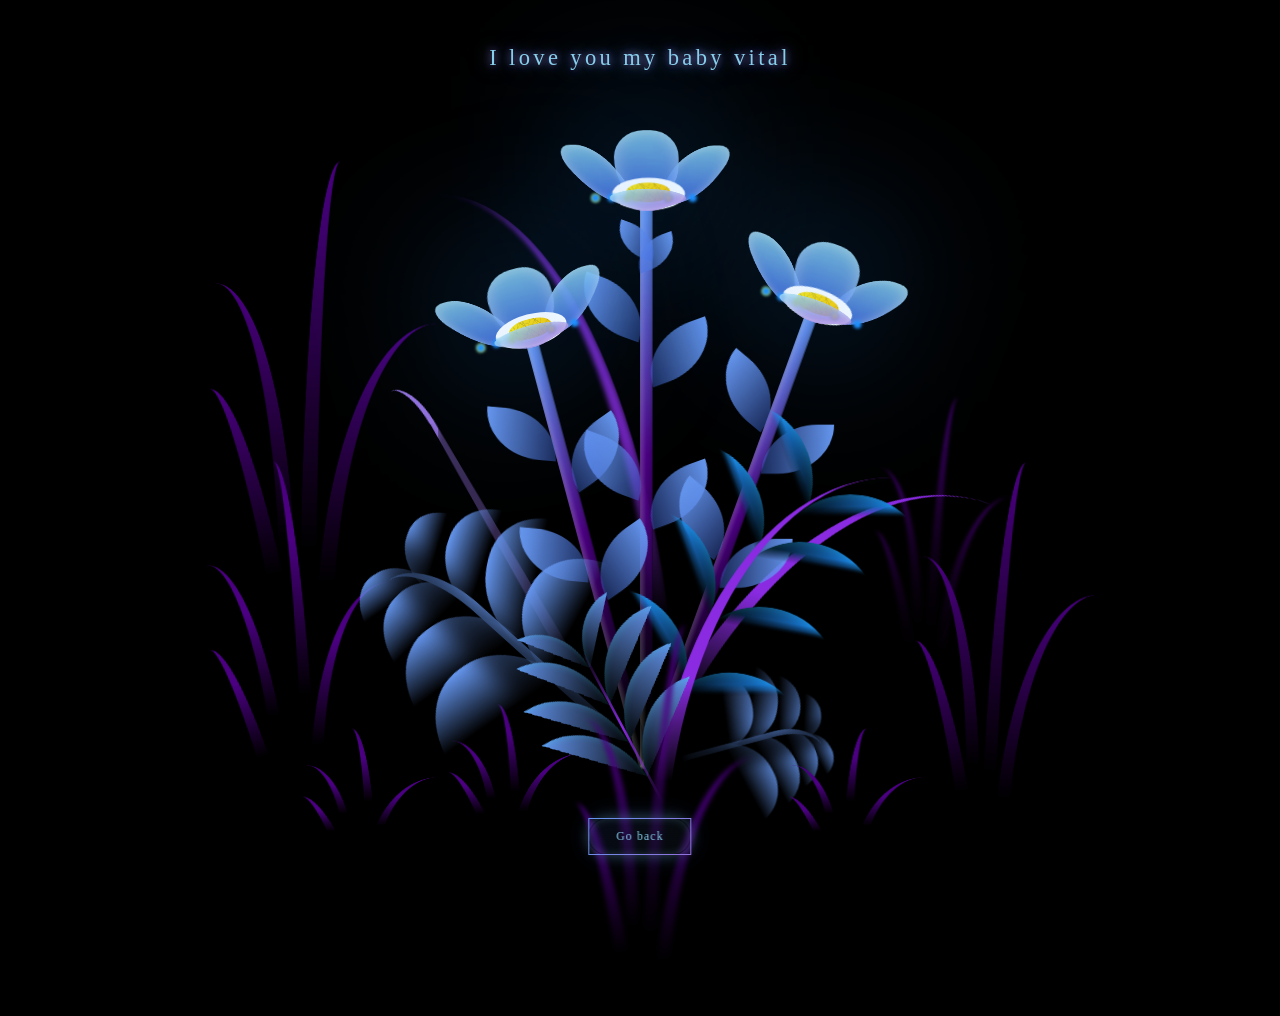
<file: birthday-surprise/Flower-main/index.html>
<!DOCTYPE html>
<html lang="en">
<head>
    <meta charset="UTF-8">
    <meta http-equiv="X-UA-Compatible" content="IE=edge">
    <meta name="viewport" content="width=device-width, initial-scale=1.0">
    <link rel="stylesheet" href="style.css">
    <script src="main.js" type="text/javascript"></script><title>Flowers</title>
</head>
    
<body class="not-loaded">
    <div class="love-message">I love you my baby vital</div>
    <div class="night"></div>
    <div class="flowers">
      <div class="flower flower--1">
        <div class="flower__leafs flower__leafs--1">
          <div class="flower__leaf flower__leaf--1"></div>
          <div class="flower__leaf flower__leaf--2"></div>
          <div class="flower__leaf flower__leaf--3"></div>
          <div class="flower__leaf flower__leaf--4"></div>
          <div class="flower__white-circle"></div>
  
          <div class="flower__light flower__light--1"></div>
          <div class="flower__light flower__light--2"></div>
          <div class="flower__light flower__light--3"></div>
          <div class="flower__light flower__light--4"></div>
          <div class="flower__light flower__light--5"></div>
          <div class="flower__light flower__light--6"></div>
          <div class="flower__light flower__light--7"></div>
          <div class="flower__light flower__light--8"></div>
  
        </div>
        <div class="flower__line">
          <div class="flower__line__leaf flower__line__leaf--1"></div>
          <div class="flower__line__leaf flower__line__leaf--2"></div>
          <div class="flower__line__leaf flower__line__leaf--3"></div>
          <div class="flower__line__leaf flower__line__leaf--4"></div>
          <div class="flower__line__leaf flower__line__leaf--5"></div>
          <div class="flower__line__leaf flower__line__leaf--6"></div>
        </div>
      </div>
  
      <div class="flower flower--2">
        <div class="flower__leafs flower__leafs--2">
          <div class="flower__leaf flower__leaf--1"></div>
          <div class="flower__leaf flower__leaf--2"></div>
          <div class="flower__leaf flower__leaf--3"></div>
          <div class="flower__leaf flower__leaf--4"></div>
          <div class="flower__white-circle"></div>
  
          <div class="flower__light flower__light--1"></div>
          <div class="flower__light flower__light--2"></div>
          <div class="flower__light flower__light--3"></div>
          <div class="flower__light flower__light--4"></div>
          <div class="flower__light flower__light--5"></div>
          <div class="flower__light flower__light--6"></div>
          <div class="flower__light flower__light--7"></div>
          <div class="flower__light flower__light--8"></div>
  
        </div>
        <div class="flower__line">
          <div class="flower__line__leaf flower__line__leaf--1"></div>
          <div class="flower__line__leaf flower__line__leaf--2"></div>
          <div class="flower__line__leaf flower__line__leaf--3"></div>
          <div class="flower__line__leaf flower__line__leaf--4"></div>
        </div>
      </div>
  
      <div class="flower flower--3">
        <div class="flower__leafs flower__leafs--3">
          <div class="flower__leaf flower__leaf--1"></div>
          <div class="flower__leaf flower__leaf--2"></div>
          <div class="flower__leaf flower__leaf--3"></div>
          <div class="flower__leaf flower__leaf--4"></div>
          <div class="flower__white-circle"></div>
  
          <div class="flower__light flower__light--1"></div>
          <div class="flower__light flower__light--2"></div>
          <div class="flower__light flower__light--3"></div>
          <div class="flower__light flower__light--4"></div>
          <div class="flower__light flower__light--5"></div>
          <div class="flower__light flower__light--6"></div>
          <div class="flower__light flower__light--7"></div>
          <div class="flower__light flower__light--8"></div>
  
        </div>
        <div class="flower__line">
          <div class="flower__line__leaf flower__line__leaf--1"></div>
          <div class="flower__line__leaf flower__line__leaf--2"></div>
          <div class="flower__line__leaf flower__line__leaf--3"></div>
          <div class="flower__line__leaf flower__line__leaf--4"></div>
        </div>
      </div>
  
      <div class="grow-ans" style="--d:1.2s">
        <div class="flower__g-long">
          <div class="flower__g-long__top"></div>
          <div class="flower__g-long__bottom"></div>
        </div>
      </div>
  
      <div class="growing-grass">
        <div class="flower__grass flower__grass--1">
          <div class="flower__grass--top"></div>
          <div class="flower__grass--bottom"></div>
          <div class="flower__grass__leaf flower__grass__leaf--1"></div>
          <div class="flower__grass__leaf flower__grass__leaf--2"></div>
          <div class="flower__grass__leaf flower__grass__leaf--3"></div>
          <div class="flower__grass__leaf flower__grass__leaf--4"></div>
          <div class="flower__grass__leaf flower__grass__leaf--5"></div>
          <div class="flower__grass__leaf flower__grass__leaf--6"></div>
          <div class="flower__grass__leaf flower__grass__leaf--7"></div>
          <div class="flower__grass__leaf flower__grass__leaf--8"></div>
          <div class="flower__grass__overlay"></div>
        </div>
      </div>
  
      <div class="growing-grass">
        <div class="flower__grass flower__grass--2">
          <div class="flower__grass--top"></div>
          <div class="flower__grass--bottom"></div>
          <div class="flower__grass__leaf flower__grass__leaf--1"></div>
          <div class="flower__grass__leaf flower__grass__leaf--2"></div>
          <div class="flower__grass__leaf flower__grass__leaf--3"></div>
          <div class="flower__grass__leaf flower__grass__leaf--4"></div>
          <div class="flower__grass__leaf flower__grass__leaf--5"></div>
          <div class="flower__grass__leaf flower__grass__leaf--6"></div>
          <div class="flower__grass__leaf flower__grass__leaf--7"></div>
          <div class="flower__grass__leaf flower__grass__leaf--8"></div>
          <div class="flower__grass__overlay"></div>
        </div>
      </div>
  
      <div class="grow-ans" style="--d:2.4s">
        <div class="flower__g-right flower__g-right--1">
          <div class="leaf"></div>
        </div>
      </div>
  
      <div class="grow-ans" style="--d:2.8s">
        <div class="flower__g-right flower__g-right--2">
          <div class="leaf"></div>
        </div>
      </div>
  
      <div class="grow-ans" style="--d:2.8s">
        <div class="flower__g-front">
          <div class="flower__g-front__leaf-wrapper flower__g-front__leaf-wrapper--1">
            <div class="flower__g-front__leaf"></div>
          </div>
          <div class="flower__g-front__leaf-wrapper flower__g-front__leaf-wrapper--2">
            <div class="flower__g-front__leaf"></div>
          </div>
          <div class="flower__g-front__leaf-wrapper flower__g-front__leaf-wrapper--3">
            <div class="flower__g-front__leaf"></div>
          </div>
          <div class="flower__g-front__leaf-wrapper flower__g-front__leaf-wrapper--4">
            <div class="flower__g-front__leaf"></div>
          </div>
          <div class="flower__g-front__leaf-wrapper flower__g-front__leaf-wrapper--5">
            <div class="flower__g-front__leaf"></div>
          </div>
          <div class="flower__g-front__leaf-wrapper flower__g-front__leaf-wrapper--6">
            <div class="flower__g-front__leaf"></div>
          </div>
          <div class="flower__g-front__leaf-wrapper flower__g-front__leaf-wrapper--7">
            <div class="flower__g-front__leaf"></div>
          </div>
          <div class="flower__g-front__leaf-wrapper flower__g-front__leaf-wrapper--8">
            <div class="flower__g-front__leaf"></div>
          </div>
          <div class="flower__g-front__line"></div>
        </div>
      </div>
  
      <div class="grow-ans" style="--d:3.2s">
        <div class="flower__g-fr">
          <div class="leaf"></div>
          <div class="flower__g-fr__leaf flower__g-fr__leaf--1"></div>
          <div class="flower__g-fr__leaf flower__g-fr__leaf--2"></div>
          <div class="flower__g-fr__leaf flower__g-fr__leaf--3"></div>
          <div class="flower__g-fr__leaf flower__g-fr__leaf--4"></div>
          <div class="flower__g-fr__leaf flower__g-fr__leaf--5"></div>
          <div class="flower__g-fr__leaf flower__g-fr__leaf--6"></div>
          <div class="flower__g-fr__leaf flower__g-fr__leaf--7"></div>
          <div class="flower__g-fr__leaf flower__g-fr__leaf--8"></div>
        </div>
      </div>
  
      <div class="long-g long-g--0">
        <div class="grow-ans" style="--d:3s">
          <div class="leaf leaf--0"></div>
        </div>
        <div class="grow-ans" style="--d:2.2s">
          <div class="leaf leaf--1"></div>
        </div>
        <div class="grow-ans" style="--d:3.4s">
          <div class="leaf leaf--2"></div>
        </div>
        <div class="grow-ans" style="--d:3.6s">
          <div class="leaf leaf--3"></div>
        </div>
      </div>
  
      <div class="long-g long-g--1">
        <div class="grow-ans" style="--d:3.6s">
          <div class="leaf leaf--0"></div>
        </div>
        <div class="grow-ans" style="--d:3.8s">
          <div class="leaf leaf--1"></div>
        </div>
        <div class="grow-ans" style="--d:4s">
          <div class="leaf leaf--2"></div>
        </div>
        <div class="grow-ans" style="--d:4.2s">
          <div class="leaf leaf--3"></div>
        </div>
      </div>
  
      <div class="long-g long-g--2">
        <div class="grow-ans" style="--d:4s">
          <div class="leaf leaf--0"></div>
        </div>
        <div class="grow-ans" style="--d:4.2s">
          <div class="leaf leaf--1"></div>
        </div>
        <div class="grow-ans" style="--d:4.4s">
          <div class="leaf leaf--2"></div>
        </div>
        <div class="grow-ans" style="--d:4.6s">
          <div class="leaf leaf--3"></div>
        </div>
      </div>
  
      <div class="long-g long-g--3">
        <div class="grow-ans" style="--d:4s">
          <div class="leaf leaf--0"></div>
        </div>
        <div class="grow-ans" style="--d:4.2s">
          <div class="leaf leaf--1"></div>
        </div>
        <div class="grow-ans" style="--d:3s">
          <div class="leaf leaf--2"></div>
        </div>
        <div class="grow-ans" style="--d:3.6s">
          <div class="leaf leaf--3"></div>
        </div>
      </div>
  
      <div class="long-g long-g--4">
        <div class="grow-ans" style="--d:4s">
          <div class="leaf leaf--0"></div>
        </div>
        <div class="grow-ans" style="--d:4.2s">
          <div class="leaf leaf--1"></div>
        </div>
        <div class="grow-ans" style="--d:3s">
          <div class="leaf leaf--2"></div>
        </div>
        <div class="grow-ans" style="--d:3.6s">
          <div class="leaf leaf--3"></div>
        </div>
      </div>
  
      <div class="long-g long-g--5">
        <div class="grow-ans" style="--d:4s">
          <div class="leaf leaf--0"></div>
        </div>
        <div class="grow-ans" style="--d:4.2s">
          <div class="leaf leaf--1"></div>
        </div>
        <div class="grow-ans" style="--d:3s">
          <div class="leaf leaf--2"></div>
        </div>
        <div class="grow-ans" style="--d:3.6s">
          <div class="leaf leaf--3"></div>
        </div>
      </div>
  
      <div class="long-g long-g--6">
        <div class="grow-ans" style="--d:4.2s">
          <div class="leaf leaf--0"></div>
        </div>
        <div class="grow-ans" style="--d:4.4s">
          <div class="leaf leaf--1"></div>
        </div>
        <div class="grow-ans" style="--d:4.6s">
          <div class="leaf leaf--2"></div>
        </div>
        <div class="grow-ans" style="--d:4.8s">
          <div class="leaf leaf--3"></div>
        </div>
      </div>
  
      <div class="long-g long-g--7">
        <div class="grow-ans" style="--d:3s">
          <div class="leaf leaf--0"></div>
        </div>
        <div class="grow-ans" style="--d:3.2s">
          <div class="leaf leaf--1"></div>
        </div>
        <div class="grow-ans" style="--d:3.5s">
          <div class="leaf leaf--2"></div>
        </div>
        <div class="grow-ans" style="--d:3.6s">
          <div class="leaf leaf--3"></div>
        </div>
      </div>
    </div>
    <a href="../index.html" class="home-btn">Go back</a>
</body>
</html>
</file>
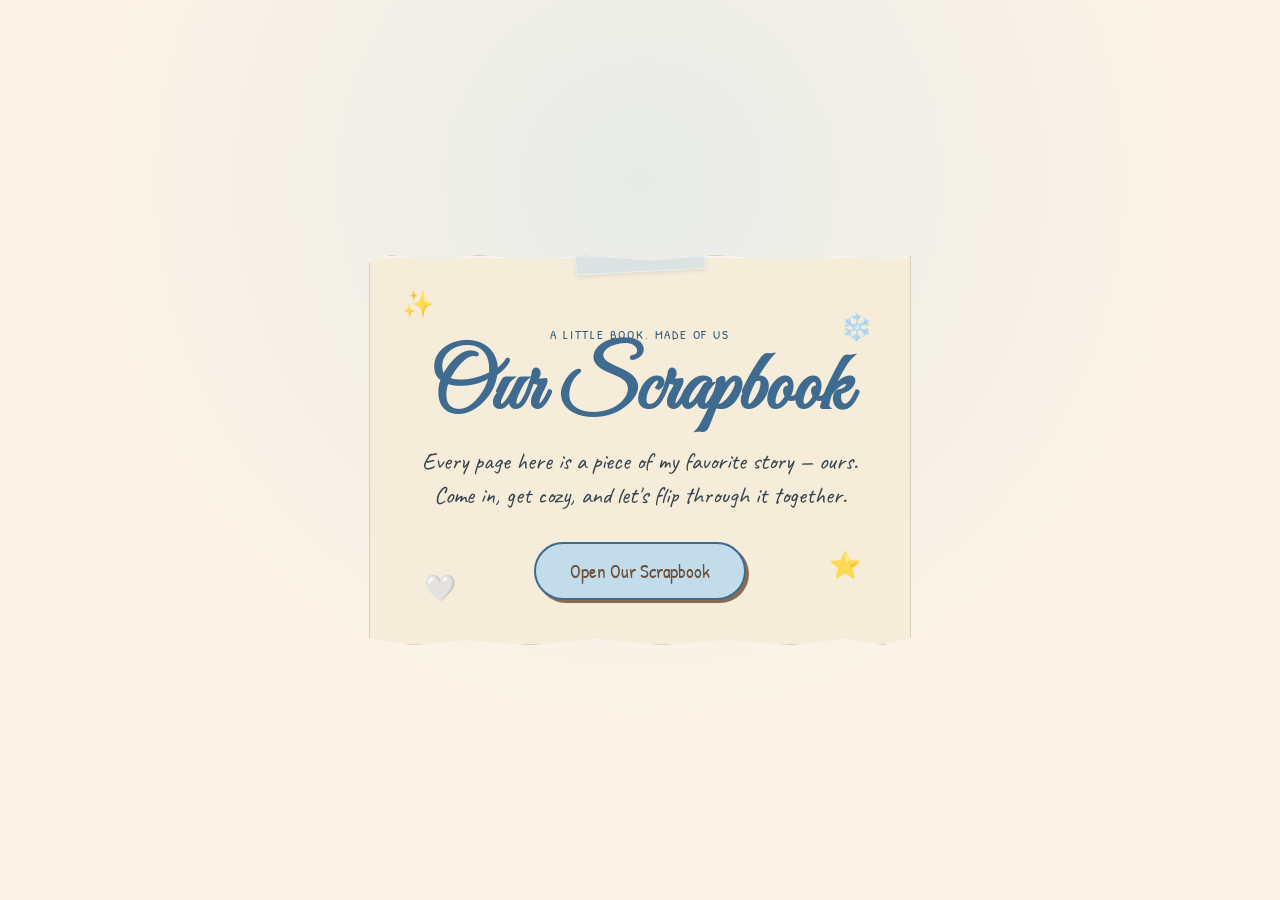
<file: birthday-surprise/scrapbook/index.html>
<!DOCTYPE html>
<html lang="en">
<head>
<meta charset="UTF-8">
<meta name="viewport" content="width=device-width, initial-scale=1.0">
<title>Our Scrapbook 💌</title>

<!-- Google Fonts: handwritten + serif combo for the scrapbook feel -->
<link rel="preconnect" href="https://fonts.googleapis.com">
<link href="https://fonts.googleapis.com/css2?family=Great+Vibes&family=Caveat:wght@500;600;700&family=Patrick+Hand&family=EB+Garamond:ital,wght@0,400;0,600;1,400&display=swap" rel="stylesheet">

<link rel="stylesheet" href="style.css">
</head>
<body>

<!-- Paper grain overlay + ambient floating hearts/petals layer -->
<div class="grain"></div>
<div class="spine"></div>
<div id="ambient-layer"></div>

<!-- ==========================================================
     COVER / LANDING PAGE
     ========================================================== -->
<section id="cover">
  <div class="cover-card">
    <div class="cover-tape"></div>
    <span class="cover-doodle one">✨</span>
    <span class="cover-doodle two">❄️</span>
    <span class="cover-doodle three">🤍</span>
    <span class="cover-doodle four">⭐</span>

    <p class="cover-eyebrow">a little book, made of us</p>
    <h1 class="cover-title">Our Scrapbook</h1>
    <p class="cover-sub">
      Every page here is a piece of my favorite story — ours.
      Come in, get cozy, and let's flip through it together.
    </p>
    <button id="open-btn" class="open-btn"> Open Our Scrapbook</button>
  </div>
</section>

<!-- ==========================================================
     SCRAPBOOK CONTENT (revealed after the cover opens)
     ========================================================== -->
<main id="scrapbook">

  <!-- ---------------- OUR STORY ---------------- -->
  <section class="page" id="story">
    <div class="section-head reveal">
      <p class="section-kicker">chapter one</p>
      <h2 class="section-title">Our Story</h2>
      <p class="section-note">a little timeline of how we got here</p>
    </div>

    <div class="timeline">
      <div class="timeline-item reveal">
        <span class="sticker" style="top:-14px; right:-10px; --r:-8deg;">⭐</span>
        <p class="timeline-date">the day we met</p>
        <h3 class="timeline-title">Hello, Stranger</h3>
        <p class="timeline-text">I still remember exactly what you were wearing, and exactly how nervous I was to say hi. Funny how one small "hello" quietly became the start of everything.</p>
      </div>

      <div class="timeline-item reveal">
        <span class="sticker" style="top:-14px; left:-10px; --r:10deg;">🌼</span>
        <p class="timeline-date">our first date</p>
        <h3 class="timeline-title">Butterflies &amp; Bad Jokes</h3>
        <p class="timeline-text">You laughed at my terrible joke and I decided right then I wanted to make you laugh like that forever.</p>
      </div>

      <div class="timeline-item reveal">
        <span class="sticker" style="top:-14px; right:-10px; --r:-6deg;">💌</span>
        <p class="timeline-date">"i love you," for the first time</p>
        <h3 class="timeline-title">Three Little Words</h3>
        <p class="timeline-text">My hands were shaking. Yours were too. And then everything felt so much softer after that.</p>
      </div>

      <div class="timeline-item reveal">
        <span class="sticker" style="top:-14px; left:-10px; --r:8deg;">🏡</span>
        <p class="timeline-date">a home together</p>
        <h3 class="timeline-title">Building Our Little World</h3>
<p class="timeline-text">
For now, we're loving each other from miles apart, but someday we'll wake up under the same roof, share the little moments, and create a home where every day feels like we're exactly where we're meant to be.
</p>
</div>

      <div class="timeline-item reveal">
        <span class="sticker" style="top:-14px; right:-10px; --r:-10deg;">💖</span>
        <p class="timeline-date">today, and every day after</p>
        <h3 class="timeline-title">Still Choosing You</h3>
        <p class="timeline-text">Every single day, again and again, I'd still choose you.</p>
      </div>
    </div>
  </section>

  <div class="torn-divider"></div>

  <!-- ---------------- PHOTO MEMORIES ---------------- -->
  <section class="page" id="photos">
    <div class="section-head reveal">
      <p class="section-kicker">chapter two</p>
      <h2 class="section-title">Photo Memories</h2>
      <p class="section-note">tiny squares of time I never want to forget</p>
    </div>

    <div class="gallery">
      <!-- Replace src in each .frame img with your own photo, e.g. images/photos/photo1.jpg -->
      <figure class="polaroid reveal" style="--rot:-4deg;">
        <div class="ptape tape"></div>
        <div class="frame no-image"><img src="images/photos/photo1.jpg" alt="Our first photo together" loading="lazy" onerror="this.remove()"></div>
        <figcaption class="cap">the very first photo of us</figcaption>
      </figure>

      <figure class="polaroid reveal" style="--rot:3deg;">
        <div class="ptape tape sage"></div>
        <div class="frame no-image"><img src="images/photos/photo2.jpg" alt="A candid laugh" loading="lazy" onerror="this.remove()"></div>
        <figcaption class="cap">2nd Meetup</figcaption>
      </figure>

      <figure class="polaroid reveal" style="--rot:-2deg;">
        <div class="ptape tape brown"></div>
        <div class="frame no-image"><img src="images/photos/photo3.jpg" alt="A cozy day in" loading="lazy" onerror="this.remove()"></div>
        <figcaption class="cap">First Cafe Date</figcaption>
      </figure>

      <figure class="polaroid reveal" style="--rot:5deg;">
        <div class="ptape tape"></div>
        <div class="frame no-image"><img src="images/photos/photo4.jpg" alt="A trip together" loading="lazy" onerror="this.remove()"></div>
        <figcaption class="cap">Movie Date!!!</figcaption>
      </figure>

      <figure class="polaroid reveal" style="--rot:-5deg;">
        <div class="ptape tape sage"></div>
        <div class="frame no-image"><img src="images/photos/photo5.jpg" alt="A silly moment" loading="lazy" onerror="this.remove()"></div>
        <figcaption class="cap">Photobooth</figcaption>
      </figure>

      <figure class="polaroid reveal" style="--rot:2deg;">
        <div class="ptape tape brown"></div>
        <div class="frame no-image"><img src="images/photos/photo6.jpg" alt="A quiet moment" loading="lazy" onerror="this.remove()"></div>
        <figcaption class="cap">First Manila Gala</figcaption>
      </figure>

      <figure class="polaroid reveal" style="--rot:2deg;">
        <div class="ptape tape sage"></div>
        <div class="frame no-image"><img src="images/photos/photo7.jpg" alt="A quiet moment" loading="lazy" onerror="this.remove()"></div>
        <figcaption class="cap">Sea Date</figcaption>
      </figure>

<figure class="polaroid reveal" style="--rot:2deg;">
        <div class="ptape tape brown"></div>
        <div class="frame no-image"><img src="images/photos/photo8.jpg" alt="A quiet moment" loading="lazy" onerror="this.remove()"></div>
        <figcaption class="cap">First Bar Together?</figcaption>
      </figure>

      <figure class="polaroid reveal" style="--rot:2deg;">
        <div class="ptape tape brown"></div>
        <div class="frame no-image"><img src="images/photos/photo9.jpg" alt="A quiet moment" loading="lazy" onerror="this.remove()"></div>
        <figcaption class="cap">Sugar Daddy mode activated</figcaption>
      </figure>

       <figure class="polaroid reveal" style="--rot:2deg;">
        <div class="ptape tape sage"></div>
        <div class="frame no-image"><img src="images/photos/photo10.jpg" alt="A quiet moment" loading="lazy" onerror="this.remove()"></div>
        <figcaption class="cap">2nd Manila Gala</figcaption>
      </figure>

       <figure class="polaroid reveal" style="--rot:2deg;">
        <div class="ptape tape sage"></div>
        <div class="frame no-image"><img src="images/photos/photo11.jpg" alt="A quiet moment" loading="lazy" onerror="this.remove()"></div>
        <figcaption class="cap">So aesthetic cafe</figcaption>
      </figure>

      


    </div>
  </section>

  <div class="torn-divider"></div>

  <!-- ---------------- LOVE LETTERS ---------------- -->
  <section class="page" id="letters">
    <div class="section-head reveal">
      <p class="section-kicker">chapter three</p>
      <h2 class="section-title">Love Letters</h2>
      <p class="section-note">a few pages I wrote just for you</p>
    </div>

    <div class="letters-wrap reveal">
      <div class="letter-book" id="letter-book">
        <article class="letter-page active" data-page="1">
          <p class="letter-heading">My Dearest,</p>
          <p class="letter-body">
            I wanted to write down what I don't always say out loud — how safe you make
            me feel, how easily you make me laugh on my worst days, and how grateful I am
            that out of everyone, I get to love you.
          </p>
          <p class="letter-sign">— always yours</p>
        </article>

        <article class="letter-page" data-page="2">
          <p class="letter-heading">To My Favorite Person,</p>
          <p class="letter-body">
            Some days I catch myself just watching you exist and thinking, how did I get so
            lucky. You make ordinary Tuesdays feel like something worth remembering.
          </p>
          <p class="letter-sign">— with all my heart</p>
        </article>

        <article class="letter-page" data-page="3">
          <p class="letter-heading">A Little Reminder,</p>
          <p class="letter-body">
            Whatever today brought you, I'm proud of you. I'm grateful for you. And I will
            always, always be in your corner.
          </p>
          <p class="letter-sign">— your biggest fan</p>
        </article>
      </div>

      <div class="letter-nav">
        <button id="letter-prev">⟵ prev</button>
        <span id="letter-count">1 / 3</span>
        <button id="letter-next">next ⟶</button>
      </div>
    </div>
  </section>

  <div class="torn-divider"></div>

  <!-- ---------------- REASONS I LOVE YOU ---------------- -->
  <section class="page" id="reasons">
    <div class="section-head reveal">
      <p class="section-kicker">chapter four</p>
      <h2 class="section-title">Reasons I Love You</h2>
      <p class="section-note">just a few — the list is really endless</p>
    </div>

    <div class="notes-board">
      <div class="sticky-note blush reveal" style="--rot:-6deg;">The way you always remember the little things I mention once.</div>
      <div class="sticky-note sage reveal" style="--rot:4deg;">You make even the most boring errands feel fun.</div>
      <div class="sticky-note beige reveal" style="--rot:-3deg;">Your hugs fix approximately 99% of my bad days.</div>
      <div class="sticky-note cream reveal" style="--rot:7deg;">You believe in me even when I forget to believe in myself.</div>
      <div class="sticky-note blush reveal" style="--rot:2deg;">Your terrible puns that somehow always make me laugh.</div>
      <div class="sticky-note sage reveal" style="--rot:-8deg;">How gently you take care of the people you love.</div>
      <div class="sticky-note beige reveal" style="--rot:5deg;">You make "home" feel like a person instead of a place.</div>
      <div class="sticky-note cream reveal" style="--rot:-4deg;">You, just being exactly, unapologetically you.</div>
    </div>
  </section>

  <div class="torn-divider"></div>

  <!-- ---------------- SPECIAL MOMENTS ---------------- -->
  <!-- ---------------- SPECIAL MOMENTS ---------------- -->
<section class="page" id="moments">
  <div class="section-head reveal">
    <p class="section-kicker">chapter five</p>
    <h2 class="section-title">Special Moments</h2>
    <p class="section-note">hover a card to relive our favorite memories</p>
  </div>

  <div class="moments-grid">

    <div class="moment-card reveal">
      <div class="moment-inner">
        <div class="moment-face moment-front">
          <div class="emoji">🌊</div>
          <div class="title">Our Sea Adventure</div>
        </div>
        <div class="moment-face moment-back">
          Even though you're scared of the sea, you still came with me. Thank you for facing your fears just to make another beautiful memory with us.
        </div>
      </div>
    </div>

    <div class="moment-card reveal">
      <div class="moment-inner">
        <div class="moment-face moment-front">
          <div class="emoji">🎬</div>
          <div class="title">Movie Nights</div>
        </div>
        <div class="moment-face moment-back">
          Miles apart, yet somehow every movie night felt like we were sitting beside each other. Those calls made the distance feel a little smaller.
        </div>
      </div>
    </div>

    <div class="moment-card reveal">
      <div class="moment-inner">
        <div class="moment-face moment-front">
          <div class="emoji">🏙️</div>
          <div class="title">Exploring Manila</div>
        </div>
        <div class="moment-face moment-back">
          Wandering through Manila together, getting tired, laughing at random things, and turning ordinary streets into unforgettable memories.
        </div>
      </div>
    </div>

    <div class="moment-card reveal">
      <div class="moment-inner">
        <div class="moment-face moment-front">
          <div class="emoji">🎮</div>
          <div class="title">Gaming Together</div>
        </div>
        <div class="moment-face moment-back">
          Whether we were winning or losing, every match became another excuse to spend time together. The games were fun, but being with you was always the best part.
        </div>
      </div>
    </div>

  </div>
</section>
  <div class="torn-divider"></div>

  

  <div class="torn-divider"></div>

  <!-- ---------------- COUNTDOWN ---------------- -->
  <section class="page" id="countdown">
    <div class="section-head reveal">
      <p class="section-kicker">chapter six</p>
      <h2 class="section-title">Us, In Numbers</h2>
      <p class="section-note">counting every single day since we began</p>
    </div>

    <div class="countdown-wrap reveal">
      <div class="countdown-grid">
        <div class="count-box"><div class="count-num" id="cd-years">0</div><div class="count-label">years</div></div>
        <div class="count-box"><div class="count-num" id="cd-months">0</div><div class="count-label">months</div></div>
        <div class="count-box"><div class="count-num" id="cd-days">0</div><div class="count-label">days</div></div>
        <div class="count-box"><div class="count-num" id="cd-hours">0</div><div class="count-label">hours</div></div>
        <div class="count-box"><div class="count-num" id="cd-mins">0</div><div class="count-label">minutes</div></div>
        <div class="count-box"><div class="count-num" id="cd-secs">0</div><div class="count-label">seconds</div></div>
      </div>
    </div>
  </section>

  <div class="torn-divider"></div>

  <!-- ---------------- FUTURE DREAMS ---------------- -->
  <section class="page" id="dreams">
    <div class="section-head reveal">
      <p class="section-kicker">chapter seven</p>
      <h2 class="section-title">Future Dreams</h2>
      <p class="section-note">a little bucket list, just for us</p>
    </div>

    <div class="dreams-list reveal">
      <div class="dream-item"><input type="checkbox" id="dream1"><label for="dream1">Watch the sunrise from a mountain together</label></div>
      <div class="dream-item"><input type="checkbox" id="dream2"><label for="dream2">Take a slow, no-plans road trip</label></div>
      <div class="dream-item"><input type="checkbox" id="dream3"><label for="dream3">Learn to cook a new cuisine together</label></div>
      <div class="dream-item"><input type="checkbox" id="dream4"><label for="dream4">Adopt a dog and spoil it endlessly</label></div>
      <div class="dream-item"><input type="checkbox" id="dream5"><label for="dream5">Build our dream home, even a tiny one</label></div>
      <div class="dream-item"><input type="checkbox" id="dream6"><label for="dream6">Grow old together, still laughing this hard</label></div>
    </div>
  </section>

  <div class="torn-divider"></div>

  <!-- ---------------- FINAL SURPRISE ---------------- -->
  <section class="page surprise-section" id="surprise">
    <div class="section-head reveal">
      <p class="section-kicker">the last page</p>
      <h2 class="section-title">One Last Thing</h2>
    </div>

    <p class="surprise-msg reveal">
      If you've made it all the way here — thank you for flipping through my heart like this.
      There's one more little secret tucked into this page, just for you.
    </p>
    <button id="surprise-btn" class="surprise-btn reveal">💙 Open My Last Surprise</button>

    <div class="hidden-letter" id="hidden-letter">
      <p>My love,</p>
      <p>
        If you're reading this, it means you stayed until the very last page — just like
        I hope you'll stay through every ordinary day and every hard one too. Thank you for
        being my favorite person to build a life with. I love you more than this little
        website could ever hold.
      </p>
      <p class="sign">Forever yours </p>
    </div>
  </section>
<div class="back-home reveal">
  <a href="../index.html" class="home-btn">
    Back to Home
  </a>
</div>

<footer>
  made with tape, paper, and a whole lot of love 🤍
</footer>
  

</main>

<script src="script.js"></script>
</body>
</html>
</file>
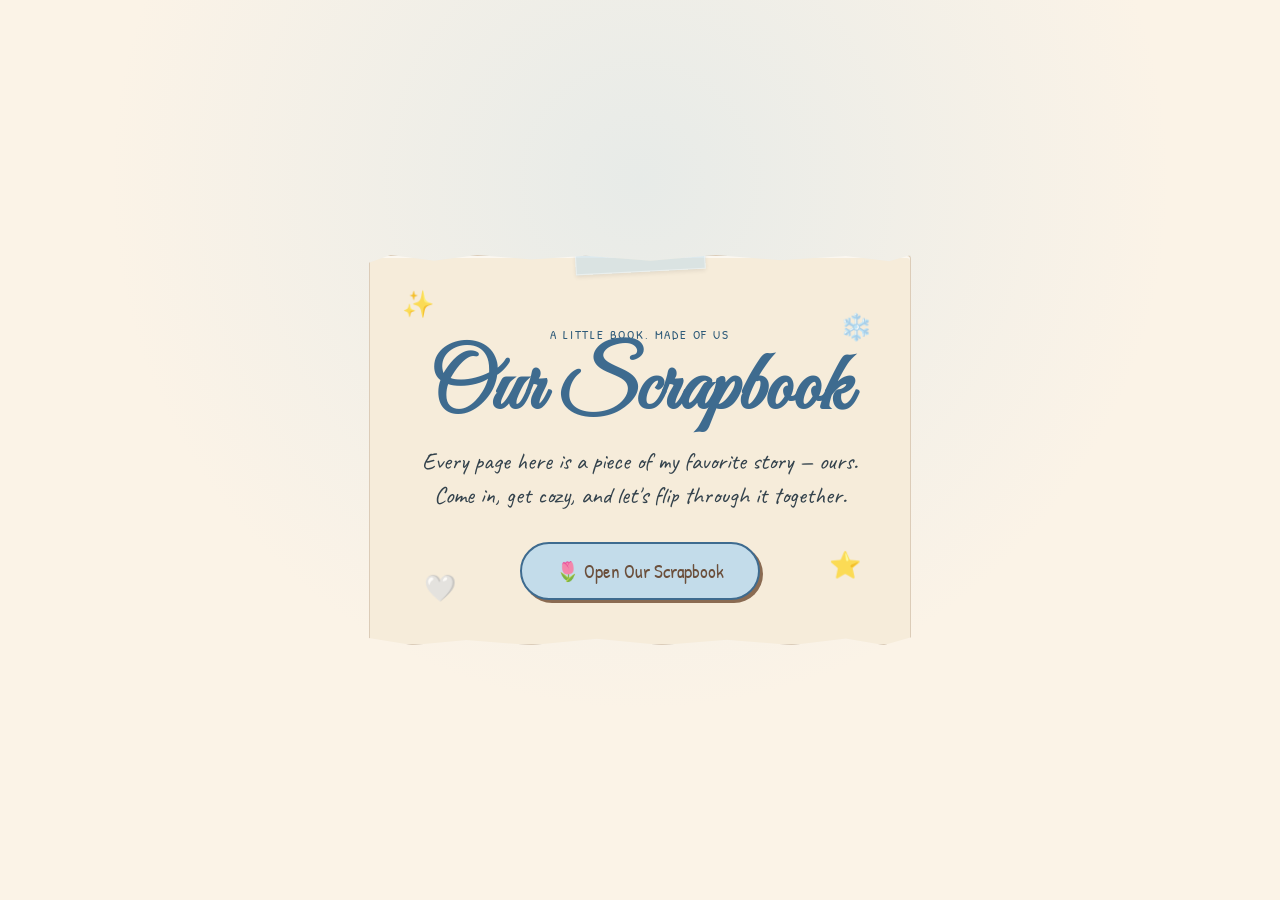
<file: birthday-surprise/pages/scrapbook/index.html>
<!DOCTYPE html>
<html lang="en">
<head>
<meta charset="UTF-8">
<meta name="viewport" content="width=device-width, initial-scale=1.0">
<title>Our Scrapbook 💌</title>

<!-- Google Fonts: handwritten + serif combo for the scrapbook feel -->
<link rel="preconnect" href="https://fonts.googleapis.com">
<link href="https://fonts.googleapis.com/css2?family=Great+Vibes&family=Caveat:wght@500;600;700&family=Patrick+Hand&family=EB+Garamond:ital,wght@0,400;0,600;1,400&display=swap" rel="stylesheet">

<link rel="stylesheet" href="style.css">
</head>
<body>

<!-- Paper grain overlay + ambient floating hearts/petals layer -->
<div class="grain"></div>
<div class="spine"></div>
<div id="ambient-layer"></div>

<!-- ==========================================================
     COVER / LANDING PAGE
     ========================================================== -->
<section id="cover">
  <div class="cover-card">
    <div class="cover-tape"></div>
    <span class="cover-doodle one">✨</span>
    <span class="cover-doodle two">❄️</span>
    <span class="cover-doodle three">🤍</span>
    <span class="cover-doodle four">⭐</span>

    <p class="cover-eyebrow">a little book, made of us</p>
    <h1 class="cover-title">Our Scrapbook</h1>
    <p class="cover-sub">
      Every page here is a piece of my favorite story — ours.
      Come in, get cozy, and let's flip through it together.
    </p>
    <button id="open-btn" class="open-btn">🌷 Open Our Scrapbook</button>
  </div>
</section>

<!-- ==========================================================
     SCRAPBOOK CONTENT (revealed after the cover opens)
     ========================================================== -->
<main id="scrapbook">

  <!-- ---------------- OUR STORY ---------------- -->
  <section class="page" id="story">
    <div class="section-head reveal">
      <p class="section-kicker">chapter one</p>
      <h2 class="section-title">Our Story</h2>
      <p class="section-note">a little timeline of how we got here</p>
    </div>

    <div class="timeline">
      <div class="timeline-item reveal">
        <span class="sticker" style="top:-14px; right:-10px; --r:-8deg;">⭐</span>
        <p class="timeline-date">the day we met</p>
        <h3 class="timeline-title">Hello, Stranger</h3>
        <p class="timeline-text">I still remember exactly what you were wearing, and exactly how nervous I was to say hi. Funny how one small "hello" quietly became the start of everything.</p>
      </div>

      <div class="timeline-item reveal">
        <span class="sticker" style="top:-14px; left:-10px; --r:10deg;">🌼</span>
        <p class="timeline-date">our first date</p>
        <h3 class="timeline-title">Butterflies &amp; Bad Jokes</h3>
        <p class="timeline-text">You laughed at my terrible joke and I decided right then I wanted to make you laugh like that forever.</p>
      </div>

      <div class="timeline-item reveal">
        <span class="sticker" style="top:-14px; right:-10px; --r:-6deg;">💌</span>
        <p class="timeline-date">"i love you," for the first time</p>
        <h3 class="timeline-title">Three Little Words</h3>
        <p class="timeline-text">My hands were shaking. Yours were too. And then everything felt so much softer after that.</p>
      </div>

      <div class="timeline-item reveal">
        <span class="sticker" style="top:-14px; left:-10px; --r:8deg;">🏡</span>
        <p class="timeline-date">a home together</p>
        <h3 class="timeline-title">Building Our Little World</h3>
        <p class="timeline-text">Somewhere between grocery runs and lazy Sundays, "us" started to feel like home.</p>
      </div>

      <div class="timeline-item reveal">
        <span class="sticker" style="top:-14px; right:-10px; --r:-10deg;">💖</span>
        <p class="timeline-date">today, and every day after</p>
        <h3 class="timeline-title">Still Choosing You</h3>
        <p class="timeline-text">Every single day, again and again, I'd still choose you.</p>
      </div>
    </div>
  </section>

  <div class="torn-divider"></div>

  <!-- ---------------- PHOTO MEMORIES ---------------- -->
  <section class="page" id="photos">
    <div class="section-head reveal">
      <p class="section-kicker">chapter two</p>
      <h2 class="section-title">Photo Memories</h2>
      <p class="section-note">tiny squares of time I never want to forget</p>
    </div>

    <div class="gallery">
      <!-- Replace src in each .frame img with your own photo, e.g. images/photos/photo1.jpg -->
      <figure class="polaroid reveal" style="--rot:-4deg;">
        <div class="ptape tape"></div>
        <div class="frame no-image"><img src="images/photos/photo1.jpg" alt="Our first photo together" loading="lazy" onerror="this.remove()"></div>
        <figcaption class="cap">the very first photo of us 📸</figcaption>
      </figure>

      <figure class="polaroid reveal" style="--rot:3deg;">
        <div class="ptape tape sage"></div>
        <div class="frame no-image"><img src="images/photos/photo2.jpg" alt="A candid laugh" loading="lazy" onerror="this.remove()"></div>
        <figcaption class="cap">that laugh I fell for 😄</figcaption>
      </figure>

      <figure class="polaroid reveal" style="--rot:-2deg;">
        <div class="ptape tape brown"></div>
        <div class="frame no-image"><img src="images/photos/photo3.jpg" alt="A cozy day in" loading="lazy" onerror="this.remove()"></div>
        <figcaption class="cap">our favorite kind of Sunday 🫖</figcaption>
      </figure>

      <figure class="polaroid reveal" style="--rot:5deg;">
        <div class="ptape tape"></div>
        <div class="frame no-image"><img src="images/photos/photo4.jpg" alt="A trip together" loading="lazy" onerror="this.remove()"></div>
        <figcaption class="cap">the trip we still talk about ✈️</figcaption>
      </figure>

      <figure class="polaroid reveal" style="--rot:-5deg;">
        <div class="ptape tape sage"></div>
        <div class="frame no-image"><img src="images/photos/photo5.jpg" alt="A silly moment" loading="lazy" onerror="this.remove()"></div>
        <figcaption class="cap">being silly, my favorite us 🤍</figcaption>
      </figure>

      <figure class="polaroid reveal" style="--rot:2deg;">
        <div class="ptape tape brown"></div>
        <div class="frame no-image"><img src="images/photos/photo6.jpg" alt="A quiet moment" loading="lazy" onerror="this.remove()"></div>
        <figcaption class="cap">just us, quietly happy 💛</figcaption>
      </figure>
    </div>
  </section>

  <div class="torn-divider"></div>

  <!-- ---------------- LOVE LETTERS ---------------- -->
  <section class="page" id="letters">
    <div class="section-head reveal">
      <p class="section-kicker">chapter three</p>
      <h2 class="section-title">Love Letters</h2>
      <p class="section-note">a few pages I wrote just for you</p>
    </div>

    <div class="letters-wrap reveal">
      <div class="letter-book" id="letter-book">
        <article class="letter-page active" data-page="1">
          <p class="letter-heading">My Dearest,</p>
          <p class="letter-body">
            I wanted to write down what I don't always say out loud — how safe you make
            me feel, how easily you make me laugh on my worst days, and how grateful I am
            that out of everyone, I get to love you.
          </p>
          <p class="letter-sign">— always yours</p>
        </article>

        <article class="letter-page" data-page="2">
          <p class="letter-heading">To My Favorite Person,</p>
          <p class="letter-body">
            Some days I catch myself just watching you exist and thinking, how did I get so
            lucky. You make ordinary Tuesdays feel like something worth remembering.
          </p>
          <p class="letter-sign">— with all my heart</p>
        </article>

        <article class="letter-page" data-page="3">
          <p class="letter-heading">A Little Reminder,</p>
          <p class="letter-body">
            Whatever today brought you, I'm proud of you. I'm grateful for you. And I will
            always, always be in your corner.
          </p>
          <p class="letter-sign">— your biggest fan</p>
        </article>
      </div>

      <div class="letter-nav">
        <button id="letter-prev">⟵ prev</button>
        <span id="letter-count">1 / 3</span>
        <button id="letter-next">next ⟶</button>
      </div>
    </div>
  </section>

  <div class="torn-divider"></div>

  <!-- ---------------- REASONS I LOVE YOU ---------------- -->
  <section class="page" id="reasons">
    <div class="section-head reveal">
      <p class="section-kicker">chapter four</p>
      <h2 class="section-title">Reasons I Love You</h2>
      <p class="section-note">just a few — the list is really endless</p>
    </div>

    <div class="notes-board">
      <div class="sticky-note blush reveal" style="--rot:-6deg;">The way you always remember the little things I mention once.</div>
      <div class="sticky-note sage reveal" style="--rot:4deg;">You make even the most boring errands feel fun.</div>
      <div class="sticky-note beige reveal" style="--rot:-3deg;">Your hugs fix approximately 99% of my bad days.</div>
      <div class="sticky-note cream reveal" style="--rot:7deg;">You believe in me even when I forget to believe in myself.</div>
      <div class="sticky-note blush reveal" style="--rot:2deg;">Your terrible puns that somehow always make me laugh.</div>
      <div class="sticky-note sage reveal" style="--rot:-8deg;">How gently you take care of the people you love.</div>
      <div class="sticky-note beige reveal" style="--rot:5deg;">You make "home" feel like a person instead of a place.</div>
      <div class="sticky-note cream reveal" style="--rot:-4deg;">You, just being exactly, unapologetically you.</div>
    </div>
  </section>

  <div class="torn-divider"></div>

  <!-- ---------------- SPECIAL MOMENTS ---------------- -->
  <section class="page" id="moments">
    <div class="section-head reveal">
      <p class="section-kicker">chapter five</p>
      <h2 class="section-title">Special Moments</h2>
      <p class="section-note">hover a card to peek at the memory</p>
    </div>

    <div class="moments-grid">
      <div class="moment-card reveal">
        <div class="moment-inner">
          <div class="moment-face moment-front">
            <div class="emoji">🎉</div>
            <div class="title">The Milestone</div>
          </div>
          <div class="moment-face moment-back">Our little "one year" adventure — the one where we got hopelessly lost and laughed the whole time anyway.</div>
        </div>
      </div>

      <div class="moment-card reveal">
        <div class="moment-inner">
          <div class="moment-face moment-front">
            <div class="emoji">🌧️</div>
            <div class="title">The Rainy Day</div>
          </div>
          <div class="moment-face moment-back">Getting caught in the rain with no umbrella, and somehow it became one of our favorite memories.</div>
        </div>
      </div>

      <div class="moment-card reveal">
        <div class="moment-inner">
          <div class="moment-face moment-front">
            <div class="emoji">🍜</div>
            <div class="title">Our Inside Joke</div>
          </div>
          <div class="moment-face moment-back">The noodle incident. You know exactly what I mean, and you're smiling right now, aren't you?</div>
        </div>
      </div>

      <div class="moment-card reveal">
        <div class="moment-inner">
          <div class="moment-face moment-front">
            <div class="emoji">🌅</div>
            <div class="title">The Sunrise Talk</div>
          </div>
          <div class="moment-face moment-back">That one night we stayed up talking until the sky turned pink. I never wanted it to end.</div>
        </div>
      </div>
    </div>
  </section>

  <div class="torn-divider"></div>

  <!-- ---------------- MUSIC CORNER ---------------- -->
  <section class="page" id="music">
    <div class="section-head reveal">
      <p class="section-kicker">chapter six</p>
      <h2 class="section-title">Music Corner</h2>
      <p class="section-note">the song that sounds like us</p>
    </div>

    <div class="music-corner reveal">
      <div class="player-card">
        <div class="vinyl" id="vinyl"></div>
        <div class="player-info">
          <p class="song">"Our Song" 🎶</p>
          <p class="artist">— add your favorite artist here</p>
          <button id="play-btn" class="play-btn">▶ Play</button>
        </div>
      </div>
      <p class="music-hint">
        Drop your favorite love song into <code>audio/our-song.mp3</code> and press play —
        this little record will spin for as long as it plays. 🎧
      </p>
      <!-- Add your own audio file at audio/our-song.mp3 -->
      <audio id="our-song" src="audio/our-song.mp3" preload="none" loop></audio>
    </div>
  </section>

  <div class="torn-divider"></div>

  <!-- ---------------- COUNTDOWN ---------------- -->
  <section class="page" id="countdown">
    <div class="section-head reveal">
      <p class="section-kicker">chapter seven</p>
      <h2 class="section-title">Us, In Numbers</h2>
      <p class="section-note">counting every single day since we began</p>
    </div>

    <div class="countdown-wrap reveal">
      <div class="countdown-grid">
        <div class="count-box"><div class="count-num" id="cd-years">0</div><div class="count-label">years</div></div>
        <div class="count-box"><div class="count-num" id="cd-months">0</div><div class="count-label">months</div></div>
        <div class="count-box"><div class="count-num" id="cd-days">0</div><div class="count-label">days</div></div>
        <div class="count-box"><div class="count-num" id="cd-hours">0</div><div class="count-label">hours</div></div>
        <div class="count-box"><div class="count-num" id="cd-mins">0</div><div class="count-label">minutes</div></div>
        <div class="count-box"><div class="count-num" id="cd-secs">0</div><div class="count-label">seconds</div></div>
      </div>
    </div>
  </section>

  <div class="torn-divider"></div>

  <!-- ---------------- FUTURE DREAMS ---------------- -->
  <section class="page" id="dreams">
    <div class="section-head reveal">
      <p class="section-kicker">chapter eight</p>
      <h2 class="section-title">Future Dreams</h2>
      <p class="section-note">a little bucket list, just for us</p>
    </div>

    <div class="dreams-list reveal">
      <div class="dream-item"><input type="checkbox" id="dream1"><label for="dream1">Watch the sunrise from a mountain together</label></div>
      <div class="dream-item"><input type="checkbox" id="dream2"><label for="dream2">Take a slow, no-plans road trip</label></div>
      <div class="dream-item"><input type="checkbox" id="dream3"><label for="dream3">Learn to cook a new cuisine together</label></div>
      <div class="dream-item"><input type="checkbox" id="dream4"><label for="dream4">Adopt a dog and spoil it endlessly</label></div>
      <div class="dream-item"><input type="checkbox" id="dream5"><label for="dream5">Build our dream home, even a tiny one</label></div>
      <div class="dream-item"><input type="checkbox" id="dream6"><label for="dream6">Grow old together, still laughing this hard</label></div>
    </div>
  </section>

  <div class="torn-divider"></div>

  <!-- ---------------- FINAL SURPRISE ---------------- -->
  <section class="page surprise-section" id="surprise">
    <div class="section-head reveal">
      <p class="section-kicker">the last page</p>
      <h2 class="section-title">One Last Thing</h2>
    </div>

    <p class="surprise-msg reveal">
      If you've made it all the way here — thank you for flipping through my heart like this.
      There's one more little secret tucked into this page, just for you.
    </p>
    <button id="surprise-btn" class="surprise-btn reveal">💙 Open My Last Surprise</button>

    <div class="hidden-letter" id="hidden-letter">
      <p>My love,</p>
      <p>
        If you're reading this, it means you stayed until the very last page — just like
        I hope you'll stay through every ordinary day and every hard one too. Thank you for
        being my favorite person to build a life with. I love you more than this little
        website could ever hold.
      </p>
      <p class="sign">Forever yours 💌</p>
    </div>
  </section>

  <footer>
    made with tape, paper, and a whole lot of love 🤎
  </footer>

</main>

<script src="script.js"></script>
</body>
</html>
</file>
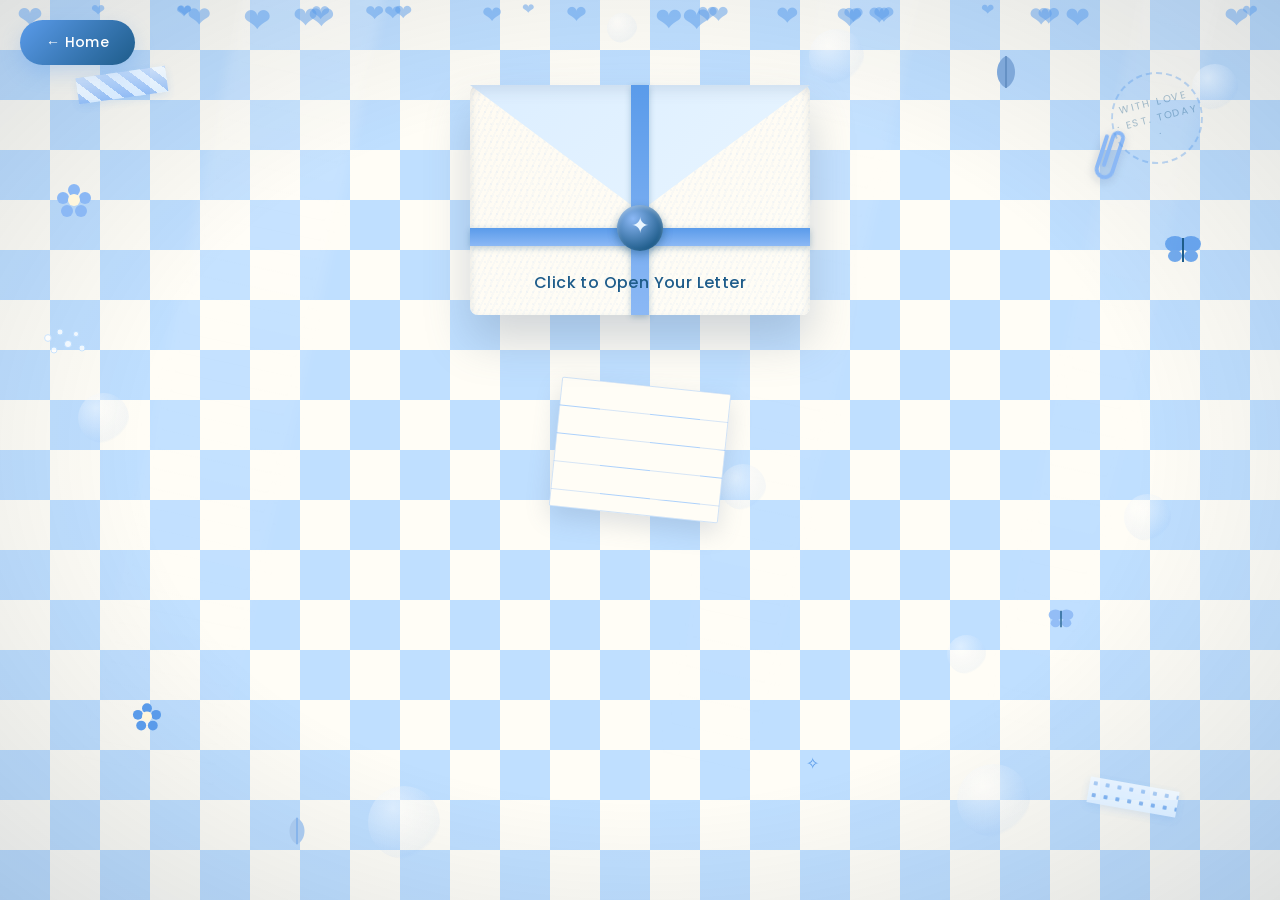
<file: birthday-surprise/pages/letter.html>
<!DOCTYPE html>
<html lang="en">

<head>
<meta charset="UTF-8">
<meta name="viewport" content="width=device-width, initial-scale=1.0">
<title>Birthday Letter 💙</title>

<link rel="preconnect" href="https://fonts.googleapis.com">
<link href="https://fonts.googleapis.com/css2?family=Great+Vibes&family=Cormorant+Garamond:ital,wght@0,400;0,500;0,600;1,400&family=Playfair+Display:ital,wght@0,500;0,600;1,500&family=Poppins:wght@300;400;500;600&display=swap" rel="stylesheet">

<style>

/* ============================================================
   DESIGN TOKENS — soft blue scrapbook palette
   ============================================================ */
:root{
  --ink-blue:      #1E5C8A;   /* deep readable text-blue */
  --navy:          #1E3A5F;   /* deep navy frame color */
  --accent-deep:   #5A9BEA;   /* deep accent */
  --accent-mid:    #8BB8F5;   /* mid accent */
  --accent-soft:   #BFDFFF;   /* soft blue */
  --accent-pale:   #DCEEFF;   /* pale blue */
  --accent-mist:   #EAF6FF;   /* mistiest blue */
  --cream:         #FFFDF6;   /* warm paper cream */
  --paper:         #FFFBF2;   /* stationery paper */
  --white:         #ffffff;
  --shadow-soft:   rgba(90,155,234,.28);
  --font-script:   'Great Vibes', cursive;
  --font-serif:    'Cormorant Garamond', 'Playfair Display', serif;
  --font-display:  'Playfair Display', serif;
  --font-ui:       'Poppins', sans-serif;
}

*{
  margin:0;
  padding:0;
  box-sizing:border-box;
}

html{ scroll-behavior:smooth; }

body{
  font-family: var(--font-serif);
  /* checkerboard scrapbook backdrop, soft blue + cream */
  background-color:var(--cream);
  background-image:
    linear-gradient(45deg, var(--accent-soft) 25%, transparent 25%),
    linear-gradient(-45deg, var(--accent-soft) 25%, transparent 25%),
    linear-gradient(45deg, transparent 75%, var(--accent-soft) 75%),
    linear-gradient(-45deg, transparent 75%, var(--accent-soft) 75%);
  background-size:100px 100px;
  background-position:0 0, 0 50px, 50px -50px, -50px 0;
  background-attachment:fixed;
  min-height:100vh;
  display:flex;
  overflow-x:hidden;
  overflow-y:auto;
  position:relative;
  animation: pageFadeIn 1.4s ease both;
}

/* soft vignette to add depth over the checkerboard */
.bg-wash{
  position:fixed;
  inset:0;
  background:radial-gradient(ellipse at center, transparent 55%, rgba(30,58,95,.14) 100%);
  pointer-events:none;
  z-index:0;
}

/* ============================================================
   PRELOADER — gentle entrance before the page reveals itself
   ============================================================ */
#preloader{
  position:fixed;
  inset:0;
  z-index:999;
  background:linear-gradient(135deg,var(--accent-mist),var(--accent-pale));
  display:flex;
  flex-direction:column;
  align-items:center;
  justify-content:center;
  gap:16px;
  transition:opacity .9s ease, visibility .9s ease;
}
#preloader.done{ opacity:0; visibility:hidden; pointer-events:none; }
.preloader-flower{
  font-size:34px;
  color:var(--accent-deep);
  animation: breathe 1.6s ease-in-out infinite;
}
.preloader-text{
  font-family:var(--font-script);
  font-size:28px;
  color:var(--ink-blue);
  letter-spacing:1px;
}

@keyframes pageFadeIn{
  from{ opacity:0; }
  to{ opacity:1; }
}

/* ============================================================
   AMBIENT BACKGROUND LAYERS — bokeh / rays / petals / sparkles
   ============================================================ */
.bg-decor{
  position:fixed;
  inset:0;
  overflow:hidden;
  pointer-events:none;
  z-index:1;
}

.ray{
  position:absolute;
  top:-10%;
  width:140px;
  height:140%;
  background:linear-gradient(180deg, rgba(255,255,255,.35), transparent 70%);
  transform:rotate(12deg);
  filter:blur(6px);
  animation: raysDrift 14s ease-in-out infinite;
  opacity:.5;
}
.ray:nth-child(1){ left:10%; animation-delay:0s; }
.ray:nth-child(2){ left:55%; width:100px; animation-delay:4s; opacity:.35; }
.ray:nth-child(3){ left:80%; width:80px; animation-delay:8s; opacity:.3; }

@keyframes raysDrift{
  0%,100%{ transform:translateX(0) rotate(12deg); }
  50%{ transform:translateX(40px) rotate(9deg); }
}

.bokeh{
  position:absolute;
  border-radius:50%;
  background:radial-gradient(circle at 35% 30%, rgba(255,255,255,.85), rgba(139,184,245,.15) 70%, transparent 75%);
  animation: bokehDrift linear infinite;
  opacity:.55;
}

@keyframes bokehDrift{
  0%{ transform:translate(0,0) scale(1); opacity:.15; }
  50%{ opacity:.6; }
  100%{ transform:translate(30px,-60vh) scale(1.15); opacity:0; }
}

.sparkle{
  position:absolute;
  color:var(--accent-deep);
  font-size:14px;
  animation: twinkle 3s ease-in-out infinite;
  opacity:0;
}

@keyframes twinkle{
  0%,100%{ opacity:0; transform:scale(.4) rotate(0deg); }
  50%{ opacity:1; transform:scale(1) rotate(90deg); }
}

.petal{
  position:absolute;
  top:-5vh;
  font-size:16px;
  color:var(--accent-mid);
  animation: petalFall linear infinite;
  opacity:.8;
}

@keyframes petalFall{
  0%{ transform:translateY(0) translateX(0) rotate(0deg); opacity:0; }
  10%{ opacity:.85; }
  100%{ transform:translateY(110vh) translateX(40px) rotate(260deg); opacity:0; }
}

/* Floating Hearts (original feature — kept, with a gentle pulse added) */
.heart{
  position:absolute;
  color:var(--accent-deep);
  opacity:.5;
  animation: float 8s linear infinite, heartPulse 2.4s ease-in-out infinite;
  z-index:1;
  pointer-events:none;
}

@keyframes float{
  0%{ transform:translateY(100vh); opacity:0; }
  20%{ opacity:1; }
  100%{ transform:translateY(-120vh); opacity:0; }
}

@keyframes heartPulse{
  0%,100%{ transform:scale(1); }
  50%{ transform:scale(1.18); }
}

/* ============================================================
   HOME BUTTON
   ============================================================ */
.back{
  position:fixed;
  top:20px;
  left:20px;
  background:linear-gradient(135deg,var(--accent-deep),var(--ink-blue));
  color:white;
  padding:12px 26px;
  border-radius:30px;
  text-decoration:none;
  font-family:var(--font-ui);
  font-weight:500;
  font-size:14px;
  letter-spacing:.3px;
  box-shadow:0 8px 20px var(--shadow-soft);
  transition:transform .35s ease, box-shadow .35s ease;
  z-index:50;
}
.back:hover{
  transform:translateY(-3px) scale(1.04);
  box-shadow:0 12px 26px var(--shadow-soft);
}

/* ============================================================
   SCRAPBOOK DECORATIONS — scattered around the page
   ============================================================ */
.decor{
  position:fixed;
  pointer-events:none;
  z-index:2;
}

/* washi tape strips */
.washi{
  width:90px;
  height:26px;
  opacity:.85;
  box-shadow:0 3px 8px rgba(90,155,234,.2);
}
.washi.striped{
  background:repeating-linear-gradient(45deg,var(--accent-mid) 0 8px, var(--accent-pale) 8px 16px);
}
.washi.dotted{
  background-color:var(--accent-pale);
  background-image:radial-gradient(var(--accent-deep) 2px, transparent 2.5px);
  background-size:12px 12px;
}
.washi::after{
  content:"";
  position:absolute; inset:0;
  background:linear-gradient(180deg, rgba(255,255,255,.5), transparent);
}

/* paper clip (SVG based, drawn inline in markup) */
.paperclip{ filter: drop-shadow(0 3px 5px rgba(90,110,140,.35)); }

/* pressed flowers, leaves, butterflies — gentle breathing / fluttering */
.pressed-flower{ animation: breathe 5s ease-in-out infinite; }
.leaf{ animation: breathe 6s ease-in-out infinite; }
.butterfly{ animation: flutter 3.2s ease-in-out infinite, driftSideways 9s ease-in-out infinite; transform-origin:center; }
.doodle-star{ animation: twinkle 4s ease-in-out infinite; }

@keyframes breathe{
  0%,100%{ transform:scale(1) rotate(var(--r,0deg)); }
  50%{ transform:scale(1.06) rotate(var(--r,0deg)); }
}
@keyframes flutter{
  0%,100%{ transform:scaleX(1) rotate(var(--r,0deg)); }
  50%{ transform:scaleX(.78) rotate(var(--r,0deg)); }
}
@keyframes driftSideways{
  0%,100%{ margin-left:0; margin-top:0; }
  50%{ margin-left:14px; margin-top:-10px; }
}

/* ink stamp / vintage postal mark */
.stamp{
  width:92px; height:92px;
  border:2px dashed rgba(90,155,234,.55);
  border-radius:50%;
  display:flex;
  align-items:center;
  justify-content:center;
  color:rgba(30,92,138,.55);
  font-family:var(--font-ui);
  font-size:10px;
  letter-spacing:2px;
  text-align:center;
  transform:rotate(-14deg);
  opacity:.7;
}

/* notebook paper scrap tucked behind the letter */
.notebook-scrap{
  width:170px;
  height:130px;
  background:
    repeating-linear-gradient(var(--cream) 0 27px, rgba(139,184,245,.35) 27px 28px);
  border:1px solid rgba(139,184,245,.4);
  box-shadow:0 10px 24px rgba(90,110,140,.2);
  border-radius:2px;
}

/* responsive visibility: keep things uncluttered on small screens */
@media (max-width: 720px){
  .decor.hide-mobile{ display:none; }
}

/* ============================================================
   STAGE — envelope and reveal-stage overlap in the same spot,
   but stay in normal document flow so tall content (once the
   envelope is opened) is fully scrollable instead of clipped
   ============================================================ */
.stage{
  position:relative;
  display:grid;
  align-items:start;
  justify-items:center;
  width:100%;
  margin:auto;
  padding:60px 16px;
}
.stage > *{
  grid-area:1 / 1;
}

/* ============================================================
   ENVELOPE
   ============================================================ */
.envelope-wrap{
  position:relative;
  z-index:5;
  animation: floatEnvelope 5s ease-in-out infinite;
}
.envelope-wrap.opened{ animation:none; }

.envelope{
  width:340px;
  height:230px;
  background:
    repeating-linear-gradient(115deg, rgba(139,184,245,.05) 0 2px, transparent 2px 6px),
    linear-gradient(160deg, var(--paper), var(--cream));
  position:relative;
  cursor:pointer;
  box-shadow:
    0 25px 45px rgba(90,110,140,.28),
    0 4px 10px rgba(90,110,140,.18) inset;
  border-radius:8px;
  transition:.5s;
}
.envelope::before{ /* subtle paper grain */
  content:"";
  position:absolute; inset:0;
  border-radius:8px;
  background-image:
    radial-gradient(rgba(90,155,234,.05) 1px, transparent 1px);
  background-size:6px 6px;
  pointer-events:none;
}

.flap{
  position:absolute;
  top:0; left:0;
  width:100%;
  height:100%;
  background:linear-gradient(135deg,var(--accent-pale),var(--accent-mist));
  clip-path:polygon(0 0,100% 0,50% 55%);
  transform-origin:top;
  transition:.8s;
  z-index:2;
  box-shadow:0 6px 14px rgba(90,110,140,.15) inset;
}

/* ribbon crossing the envelope */
.ribbon{
  position:absolute;
  z-index:3;
  background:linear-gradient(180deg,var(--accent-deep),var(--accent-mid));
  box-shadow:0 2px 6px rgba(30,92,138,.3);
}
.ribbon.vertical{
  width:18px; height:100%;
  left:50%; top:0;
  transform:translateX(-50%);
}
.ribbon.horizontal{
  height:18px; width:100%;
  top:62%; left:0;
}
.ribbon-bow{
  position:absolute;
  left:50%; top:62%;
  transform:translate(-50%,-50%);
  z-index:4;
  filter:drop-shadow(0 3px 6px rgba(30,92,138,.35));
}

/* wax seal */
.wax-seal{
  position:absolute;
  left:50%; top:62%;
  transform:translate(-50%,-50%);
  width:46px; height:46px;
  border-radius:50%;
  background:radial-gradient(circle at 35% 30%, var(--accent-mid), var(--ink-blue) 75%);
  box-shadow:0 4px 10px rgba(30,92,138,.45), inset 0 2px 4px rgba(255,255,255,.35);
  display:flex;
  align-items:center;
  justify-content:center;
  color:var(--accent-mist);
  font-family:var(--font-script);
  font-size:22px;
  z-index:6;
  transition:transform .6s ease, opacity .6s ease;
}

.sparkle-burst{
  position:absolute;
  color:var(--accent-deep);
  font-size:18px;
  pointer-events:none;
  animation: sparklePop .9s ease-out forwards;
  z-index:20;
}
@keyframes sparklePop{
  0%{ transform:translate(0,0) scale(0); opacity:1; }
  70%{ opacity:1; }
  100%{ transform:translate(var(--dx), var(--dy)) scale(1.3); opacity:0; }
}

.text{
  position:absolute;
  bottom:20px;
  width:100%;
  text-align:center;
  font-family:var(--font-ui);
  font-weight:500;
  letter-spacing:.4px;
  color:var(--ink-blue);
  z-index:3;
}

/* ============================================================
   REVEAL STAGE — photo on top, note pinned below (stacked)
   ============================================================ */
.reveal-stage{
  position:relative;
  display:flex;
  flex-direction:column;
  align-items:center;
  gap:38px;
  z-index:9;
  max-width:94vw;
  pointer-events:none; /* let clicks pass through to the envelope beneath until revealed */
}

.scrap-block{
  position:relative;
  display:flex;
  justify-content:center;
}

/* ============================================================
   PHOTO FRAME — navy scrapbook frame, pinned + banner + balloons
   ============================================================ */
.photo-frame{
  position:relative;
  width:230px;
  background:var(--paper);
  border:10px solid var(--navy);
  padding:12px;
  border-radius:4px;
  box-shadow:0 25px 55px rgba(30,58,95,.35);
  opacity:0;
  visibility:hidden;
  transform:scale(.5) rotate(-6deg);
  transition:1.1s cubic-bezier(.2,.9,.3,1.15);
}
.photo-frame.show{
  opacity:1;
  visibility:visible;
  transform:scale(1) rotate(-4deg);
  animation: paperUnfold 1.1s cubic-bezier(.2,.9,.3,1.15);
}
.photo-frame img{
  width:100%;
  height:230px;
  object-fit:cover;
  display:block;
  filter:saturate(.95) contrast(1.03);
}

/* decorations only fade in once the photo above them gets its 'show' class —
   pure CSS, no extra JS required */
.photo-frame ~ .scrap-decor{
  opacity:0;
  transition:opacity 1s ease .3s, transform 1s ease .3s;
}
.photo-frame.show ~ .scrap-decor{
  opacity:1;
}

.safety-pin{
  position:absolute;
  top:-20px;
  left:50%;
  transform:translateX(-50%) rotate(-8deg) scale(.9);
  filter:drop-shadow(0 3px 4px rgba(30,58,95,.35));
  z-index:12;
}
.frame-greeting{
  position:absolute;
  top:-6px;
  left:100%;
  margin-left:16px;
  width:160px;
  font-family:var(--font-script);
  font-size:26px;
  line-height:1.15;
  color:var(--navy);
  transform:rotate(-3deg);
}
.bunting{
  position:absolute;
  bottom:-22px;
  left:50%;
  transform:translateX(-50%) rotate(2deg);
}
.balloon-cluster{
  position:absolute;
  top:-58px;
  left:-72px;
  width:90px;
  animation: breathe 5s ease-in-out infinite;
}
.cake-slice{
  position:absolute;
  bottom:-18px;
  right:-58px;
  width:52px;
  animation: breathe 6s ease-in-out infinite;
}
.wish-text{
  position:absolute;
  bottom:-46px;
  left:-96px;
  font-family:var(--font-script);
  font-size:19px;
  color:var(--accent-deep);
  transform:rotate(-6deg);
}

@media (max-width:640px){
  .frame-greeting{ position:static; margin:10px auto 0; text-align:center; transform:none; }
  .balloon-cluster{ display:none; }
  .wish-text{ display:none; }
}

/* ============================================================
   LETTER (note card) — navy-framed, pinned at the top
   ============================================================ */
.letter{
  position:relative;
  transform:scale(.5) rotate(2deg);
  width:640px;
  max-width:90%;
  background:linear-gradient(180deg, var(--paper), var(--cream));
  border:8px solid var(--navy);
  padding:50px 46px 40px;
  border-radius:4px;
  box-shadow:0 30px 70px rgba(30,58,95,.32);
  opacity:0;
  visibility:hidden;
  transition:1.1s cubic-bezier(.2,.9,.3,1.15);
  line-height:1.85;
  z-index:10;
}
.letter::before,
.letter::after{ /* deckled / torn paper edge, peeking out from behind the navy frame */
  content:"";
  position:absolute;
  left:8px; right:8px;
  height:12px;
  background:
    linear-gradient(135deg, transparent 50%, var(--paper) 50%) 0 0/16px 16px repeat-x,
    linear-gradient(-135deg, transparent 50%, var(--paper) 50%) 8px 0/16px 16px repeat-x;
}
.letter::before{ top:-6px; }
.letter::after{ bottom:-6px; transform:rotate(180deg); }

.letter.show{
  opacity:1;
  visibility:visible;
  transform:scale(1) rotate(1deg);
  animation: paperUnfold 1.1s cubic-bezier(.2,.9,.3,1.15);
}
.letter.hide{
  opacity:0;
  transform:scale(.7);
  pointer-events:none;
}

.letter ~ .scrap-decor{
  opacity:0;
  transition:opacity 1s ease .3s, transform 1s ease .3s;
}
.letter.show ~ .scrap-decor{
  opacity:1;
}

.gift-box{
  position:absolute;
  top:50%;
  left:100%;
  margin-left:20px;
  transform:translateY(-50%) rotate(-6deg);
  width:56px;
  animation: breathe 5.5s ease-in-out infinite;
}

@media (max-width:640px){
  .gift-box{ display:none; }
}

@keyframes paperUnfold{
  0%{ filter:blur(4px); }
  60%{ filter:blur(0); }
  100%{ filter:blur(0); }
}

.letter-border{ /* elegant inner frame */
  position:absolute;
  inset:14px;
  border:1px solid rgba(139,184,245,.55);
  border-radius:2px;
  pointer-events:none;
}
.letter-border::before{
  content:"";
  position:absolute;
  inset:5px;
  border:1px solid rgba(139,184,245,.28);
}

.letter h1{
  font-family:var(--font-script);
  font-size:48px;
  color:var(--navy);
  text-align:center;
  margin-bottom:22px;
  text-shadow:0 2px 10px rgba(139,184,245,.35);
}

.letter p{
  font-family:var(--font-serif);
  font-size:19px;
  font-weight:400;
  color:var(--ink-blue);
  white-space:pre-line;
  min-height:1.5em;
}

.signature{
  margin-top:32px;
  text-align:right;
  font-family:var(--font-script);
  font-size:38px;
  color:var(--navy);
}

/* ============================================================
   RESPONSIVE
   ============================================================ */
@keyframes floatEnvelope{
  0%,100%{ transform:translateY(0); }
  50%{ transform:translateY(-10px); }
}

@media (max-width:768px){
  .envelope{ width:280px; height:190px; }
  .letter{ padding:40px 26px 32px; }
  .letter h1{ font-size:44px; }
  .letter p{ font-size:16px; }
  .signature{ font-size:32px; }
}

@media (max-width:480px){
  .envelope{ width:250px; height:170px; }
  .wax-seal{ width:38px; height:38px; font-size:18px; }
  .letter{ padding:32px 18px 26px; }
  .letter h1{ font-size:36px; margin-bottom:18px; }
  .letter p{ font-size:15px; }
  .signature{ font-size:28px; margin-top:24px; }
  .stamp, .notebook-scrap{ display:none; }
}

@media (prefers-reduced-motion: reduce){
  *{ animation-duration:.001ms !important; animation-iteration-count:1 !important; transition-duration:.001ms !important; }
}

</style>
</head>

<body>

<!-- soft blue color wash over the background photo -->
<div class="bg-wash"></div>

<!-- gentle preloader entrance -->
<div id="preloader">
  <div class="preloader-flower">❀</div>
  <div class="preloader-text">preparing something for you…</div>
</div>

<!-- ambient background: light rays + bokeh + sparkles + petals injected by JS -->
<div class="bg-decor" id="bgDecor">
  <div class="ray"></div>
  <div class="ray"></div>
  <div class="ray"></div>
</div>

<a href="../index.html" class="back">← Home</a>

<!-- ============ SCRAPBOOK DECORATIONS SCATTERED AROUND THE PAGE ============ -->

<!-- washi tape strips -->
<div class="decor washi striped" style="top:8%; left:6%; transform:rotate(-8deg);"></div>
<div class="decor washi dotted hide-mobile" style="bottom:10%; right:8%; transform:rotate(10deg);"></div>

<!-- paper clip -->
<svg class="decor paperclip hide-mobile" style="top:14%; right:12%; width:34px; height:60px; transform:rotate(18deg);" viewBox="0 0 34 60" fill="none">
  <path d="M9 12 V44 a8 8 0 0 0 16 0 V10 a5 5 0 0 0-10 0 V40" stroke="#8BB8F5" stroke-width="4" stroke-linecap="round"/>
</svg>

<!-- pressed forget-me-not flowers -->
<svg class="decor pressed-flower" style="top:20%; left:4%; width:46px; height:46px; --r:-6deg;" viewBox="0 0 46 46">
  <g fill="#8BB8F5">
    <circle cx="23" cy="10" r="6"/><circle cx="34" cy="18" r="6"/>
    <circle cx="30" cy="31" r="6"/><circle cx="16" cy="31" r="6"/><circle cx="12" cy="18" r="6"/>
  </g>
  <circle cx="23" cy="20" r="6" fill="#FFF6DC"/>
</svg>

<svg class="decor pressed-flower hide-mobile" style="bottom:18%; left:10%; width:38px; height:38px; --r:10deg;" viewBox="0 0 46 46">
  <g fill="#5A9BEA">
    <circle cx="23" cy="10" r="6"/><circle cx="34" cy="18" r="6"/>
    <circle cx="30" cy="31" r="6"/><circle cx="16" cy="31" r="6"/><circle cx="12" cy="18" r="6"/>
  </g>
  <circle cx="23" cy="20" r="6" fill="#FFF6DC"/>
</svg>

<!-- baby's breath cluster -->
<svg class="decor hide-mobile" style="top:36%; left:3%; width:60px; height:60px; opacity:.8;" viewBox="0 0 60 60">
  <g fill="#ffffff" stroke="#BFDFFF" stroke-width="1">
    <circle cx="10" cy="14" r="3.4"/><circle cx="22" cy="8" r="3"/><circle cx="30" cy="20" r="3.6"/>
    <circle cx="16" cy="26" r="3"/><circle cx="38" cy="10" r="2.6"/><circle cx="44" cy="24" r="3"/>
  </g>
</svg>

<!-- dried leaves -->
<svg class="decor leaf" style="top:6%; right:20%; width:36px; height:36px; --r:20deg;" viewBox="0 0 36 36">
  <path d="M18 2 C30 8 30 28 18 34 C6 28 6 8 18 2 Z" fill="#7FA8D9"/>
  <line x1="18" y1="2" x2="18" y2="34" stroke="#4d7ab0" stroke-width="1"/>
</svg>
<svg class="decor leaf hide-mobile" style="bottom:6%; left:22%; width:30px; height:30px; --r:-25deg;" viewBox="0 0 36 36">
  <path d="M18 2 C30 8 30 28 18 34 C6 28 6 8 18 2 Z" fill="#a9c8ec"/>
  <line x1="18" y1="2" x2="18" y2="34" stroke="#5A9BEA" stroke-width="1"/>
</svg>

<!-- butterflies -->
<svg class="decor butterfly" style="top:26%; right:6%; width:40px; height:32px; --r:0deg;" viewBox="0 0 40 32">
  <g fill="#5A9BEA" opacity=".85">
    <ellipse cx="12" cy="10" rx="10" ry="8"/>
    <ellipse cx="12" cy="22" rx="7" ry="6"/>
    <ellipse cx="28" cy="10" rx="10" ry="8"/>
    <ellipse cx="28" cy="22" rx="7" ry="6"/>
  </g>
  <line x1="20" y1="4" x2="20" y2="28" stroke="#1E5C8A" stroke-width="2"/>
</svg>
<svg class="decor butterfly hide-mobile" style="bottom:30%; right:16%; width:28px; height:22px; --r:12deg;" viewBox="0 0 40 32">
  <g fill="#8BB8F5" opacity=".85">
    <ellipse cx="12" cy="10" rx="10" ry="8"/>
    <ellipse cx="12" cy="22" rx="7" ry="6"/>
    <ellipse cx="28" cy="10" rx="10" ry="8"/>
    <ellipse cx="28" cy="22" rx="7" ry="6"/>
  </g>
  <line x1="20" y1="4" x2="20" y2="28" stroke="#1E5C8A" stroke-width="2"/>
</svg>

<!-- doodle stars -->
<div class="decor doodle-star" style="top:12%; left:38%; color:#8BB8F5; font-size:20px;">✦</div>
<div class="decor doodle-star hide-mobile" style="bottom:14%; right:36%; color:#5A9BEA; font-size:16px;">✧</div>

<!-- ink stamp / vintage postal mark -->
<div class="decor stamp hide-mobile" style="top:8%; right:6%;">WITH&nbsp;LOVE<br>· EST. TODAY ·</div>

<!-- notebook paper scrap tucked behind the letter -->
<div class="decor notebook-scrap" style="top:50%; left:50%; transform:translate(-50%,-50%) rotate(6deg); z-index:4;"></div>

<!-- ============ ENVELOPE + REVEAL, STACKED IN THE SAME SPOT ============ -->
<div class="stage">

<!-- ============ ENVELOPE ============ -->
<div class="envelope-wrap" id="envelopeWrap">
  <div class="envelope" id="envelope">
    <div class="flap" id="flap"></div>

    <div class="ribbon vertical"></div>
    <div class="ribbon horizontal"></div>
    <svg class="ribbon-bow" width="46" height="26" viewBox="0 0 46 26">
      <path d="M23 13 C15 2 2 4 2 13 C2 22 15 24 23 13 Z" fill="#5A9BEA"/>
      <path d="M23 13 C31 2 44 4 44 13 C44 22 31 24 23 13 Z" fill="#8BB8F5"/>
      <circle cx="23" cy="13" r="4" fill="#1E5C8A"/>
    </svg>
    <div class="wax-seal" id="waxSeal">✦</div>

    <div class="text">Click to Open Your Letter</div>
  </div>
</div>

<!-- ============ PHOTO + LETTER, REVEALED TOGETHER ============ -->
<div class="reveal-stage" id="revealStage">

  <!-- his picture, pinned into a navy scrapbook frame -->
  <div class="scrap-block">
    <div class="photo-frame" id="photoFrame">
      <img src="../images/him.jpg" alt="A photo of him">
    </div>

    <!-- everything below fades in automatically once the photo above gets its 'show' class -->
    <svg class="scrap-decor safety-pin" width="60" height="30" viewBox="0 0 60 30" fill="none">
      <path d="M6 22 C6 6 28 6 28 17 L54 6" stroke="#C7D3E3" stroke-width="3.5" stroke-linecap="round"/>
      <path d="M6 22 L54 6" stroke="#C7D3E3" stroke-width="3.5" stroke-linecap="round"/>
      <circle cx="54" cy="6" r="4.5" fill="#C7D3E3"/>
    </svg>

    <div class="scrap-decor frame-greeting">happy birthday!<br>my baby!</div>

    <svg class="scrap-decor bunting" width="180" height="34" viewBox="0 0 180 34">
      <line x1="0" y1="0" x2="180" y2="0" stroke="#1E3A5F" stroke-width="2"/>
      <polygon points="6,2 26,2 16,28" fill="#5A9BEA"/>
      <polygon points="32,2 52,2 42,28" fill="#BFDFFF"/>
      <polygon points="58,2 78,2 68,28" fill="#8BB8F5"/>
      <polygon points="84,2 104,2 94,28" fill="#DCEEFF"/>
      <polygon points="110,2 130,2 120,28" fill="#5A9BEA"/>
      <polygon points="136,2 156,2 146,28" fill="#8BB8F5"/>
    </svg>

    <svg class="scrap-decor balloon-cluster" viewBox="0 0 100 140">
      <path d="M20 54 Q13 92 25 132" stroke="#8BB8F5" stroke-width="1.5" fill="none"/>
      <path d="M50 46 Q43 90 55 132" stroke="#5A9BEA" stroke-width="1.5" fill="none"/>
      <path d="M80 56 Q73 92 85 132" stroke="#1E3A5F" stroke-width="1.5" fill="none"/>
      <ellipse cx="20" cy="30" rx="18" ry="24" fill="#BFDFFF"/>
      <ellipse cx="50" cy="20" rx="20" ry="26" fill="#8BB8F5"/>
      <ellipse cx="80" cy="34" rx="16" ry="22" fill="#5A9BEA"/>
    </svg>

    <svg class="scrap-decor cake-slice" viewBox="0 0 60 50">
      <path d="M5 45 L30 12 L55 45 Z" fill="#FFFDF6" stroke="#8BB8F5" stroke-width="2"/>
      <path d="M12 45 L30 22 L48 45 Z" fill="#BFDFFF"/>
      <line x1="30" y1="12" x2="30" y2="3" stroke="#5A9BEA" stroke-width="2"/>
      <ellipse cx="30" cy="1" rx="3" ry="4" fill="#FFD27A"/>
    </svg>

    <div class="scrap-decor wish-text">make a wish..</div>
  </div>

  <!-- the letter, pinned like a note card -->
  <div class="scrap-block">
    <div class="letter" id="letter">
      <div class="letter-border"></div>

      <h1>Happy Birthday</h1>
      <p id="message"></p>

      <div class="signature">
        Love Always,<br>
        Jake
      </div>
    </div>

    <svg class="scrap-decor safety-pin" width="60" height="30" viewBox="0 0 60 30" fill="none" style="top:-16px;">
      <path d="M6 22 C6 6 28 6 28 17 L54 6" stroke="#C7D3E3" stroke-width="3.5" stroke-linecap="round"/>
      <path d="M6 22 L54 6" stroke="#C7D3E3" stroke-width="3.5" stroke-linecap="round"/>
      <circle cx="54" cy="6" r="4.5" fill="#C7D3E3"/>
    </svg>

    <svg class="scrap-decor gift-box" viewBox="0 0 60 60">
      <rect x="8" y="24" width="44" height="30" fill="#8BB8F5"/>
      <rect x="8" y="24" width="44" height="8" fill="#5A9BEA"/>
      <rect x="26" y="24" width="8" height="30" fill="#FFFDF6"/>
      <path d="M30 24 C20 8 8 18 22 24 Z" fill="#5A9BEA"/>
      <path d="M30 24 C40 8 52 18 38 24 Z" fill="#5A9BEA"/>
    </svg>
  </div>

</div>

</div><!-- /.stage -->

<script>

/* ============================================================
   PRELOADER — fade out once everything has settled in
   ============================================================ */
window.addEventListener("load", () => {
  setTimeout(() => {
    document.getElementById("preloader").classList.add("done");
  }, 700);
});

/* ============================================================
   FLOATING HEARTS  (original feature, untouched logic)
   ============================================================ */
for(let i=0;i<30;i++){
  let h=document.createElement("div");
  h.className="heart";
  h.innerHTML="❤";
  h.style.left=Math.random()*100+"vw";
  h.style.fontSize=(15+Math.random()*20)+"px";
  h.style.animationDuration=(5+Math.random()*8)+"s";
  h.style.animationDelay=Math.random()*5+"s";
  document.body.appendChild(h);
}

/* ============================================================
   AMBIENT DECORATION — bokeh circles, sparkles, falling petals
   (purely additive, does not touch envelope/letter logic)
   ============================================================ */
const bgDecor = document.getElementById("bgDecor");

/* soft glowing bokeh circles */
for(let i=0;i<12;i++){
  let b=document.createElement("div");
  b.className="bokeh";
  let size = 20 + Math.random()*60;
  b.style.width=size+"px";
  b.style.height=size+"px";
  b.style.left=Math.random()*100+"vw";
  b.style.top=Math.random()*100+"vh";
  b.style.animationDuration=(10+Math.random()*14)+"s";
  b.style.animationDelay=(Math.random()*8)+"s";
  bgDecor.appendChild(b);
}

/* tiny twinkling sparkles */
for(let i=0;i<18;i++){
  let s=document.createElement("div");
  s.className="sparkle";
  s.innerHTML="✦";
  s.style.left=Math.random()*100+"vw";
  s.style.top=Math.random()*100+"vh";
  s.style.animationDelay=(Math.random()*4)+"s";
  bgDecor.appendChild(s);
}

/* gently falling flower petals */
const petalChars=["❀","✿","❁"];
for(let i=0;i<10;i++){
  let p=document.createElement("div");
  p.className="petal";
  p.innerHTML=petalChars[Math.floor(Math.random()*petalChars.length)];
  p.style.left=Math.random()*100+"vw";
  p.style.animationDuration=(9+Math.random()*10)+"s";
  p.style.animationDelay=(Math.random()*10)+"s";
  bgDecor.appendChild(p);
}

/* burst of sparkles at a given point — used when the envelope opens */
function createSparkleBurst(x, y, count=14){
  for(let i=0;i<count;i++){
    let s=document.createElement("div");
    s.className="sparkle-burst";
    s.innerHTML = Math.random() > .5 ? "✦" : "❀";
    s.style.left = x+"px";
    s.style.top = y+"px";
    const angle = Math.random()*Math.PI*2;
    const dist = 40 + Math.random()*80;
    s.style.setProperty("--dx", Math.cos(angle)*dist+"px");
    s.style.setProperty("--dy", Math.sin(angle)*dist+"px");
    s.style.fontSize=(12+Math.random()*10)+"px";
    document.body.appendChild(s);
    setTimeout(()=> s.remove(), 900);
  }
}

/* ============================================================
   LETTER CONTENT — unchanged from the original
   ============================================================ */
const text=`Happy Birthday, My Love 

Today is your special day, and I hope you know just how deeply you are loved.

Thank you for being my safe place, my happiness, and the person who makes ordinary days feel extraordinary.

Every laugh, every memory, every moment we've shared has become one of my greatest treasures.

No matter where life takes us, I promise to continue choosing you, supporting you, and loving you with all my heart.

I hope this little website reminds you of how special you are to me.

May this year bring you happiness, success, good health, and all the dreams your heart desires.

Happy Birthday, my prince.

I love you more than words could ever express. `;

const message=document.getElementById("message");
const envelopeWrap=document.getElementById("envelopeWrap");
const envelope=document.getElementById("envelope");
const flap=document.getElementById("flap");
const letter=document.getElementById("letter");
const photoFrame=document.getElementById("photoFrame");

/* ============================================================
   ENVELOPE OPEN INTERACTION — original logic preserved,
   with a sparkle burst layered on top for extra delight
   ============================================================ */
envelope.onclick=()=>{

  flap.style.transform="rotateX(180deg)";
  envelope.classList.add("hide");
  envelopeWrap.classList.add("opened");

  // sparkle burst centered on the envelope
  const rect = envelope.getBoundingClientRect();
  createSparkleBurst(rect.left+rect.width/2, rect.top+rect.height/2, 18);

  setTimeout(()=>{
    letter.classList.add("show");
    photoFrame.classList.add("show");
    typeWriter();
  },700);
}

let i=0;
function typeWriter(){
  if(i<text.length){
    message.innerHTML+=text.charAt(i);
    i++;
    setTimeout(typeWriter,25);
  }
}

</script>

</body>
</html>
</file>
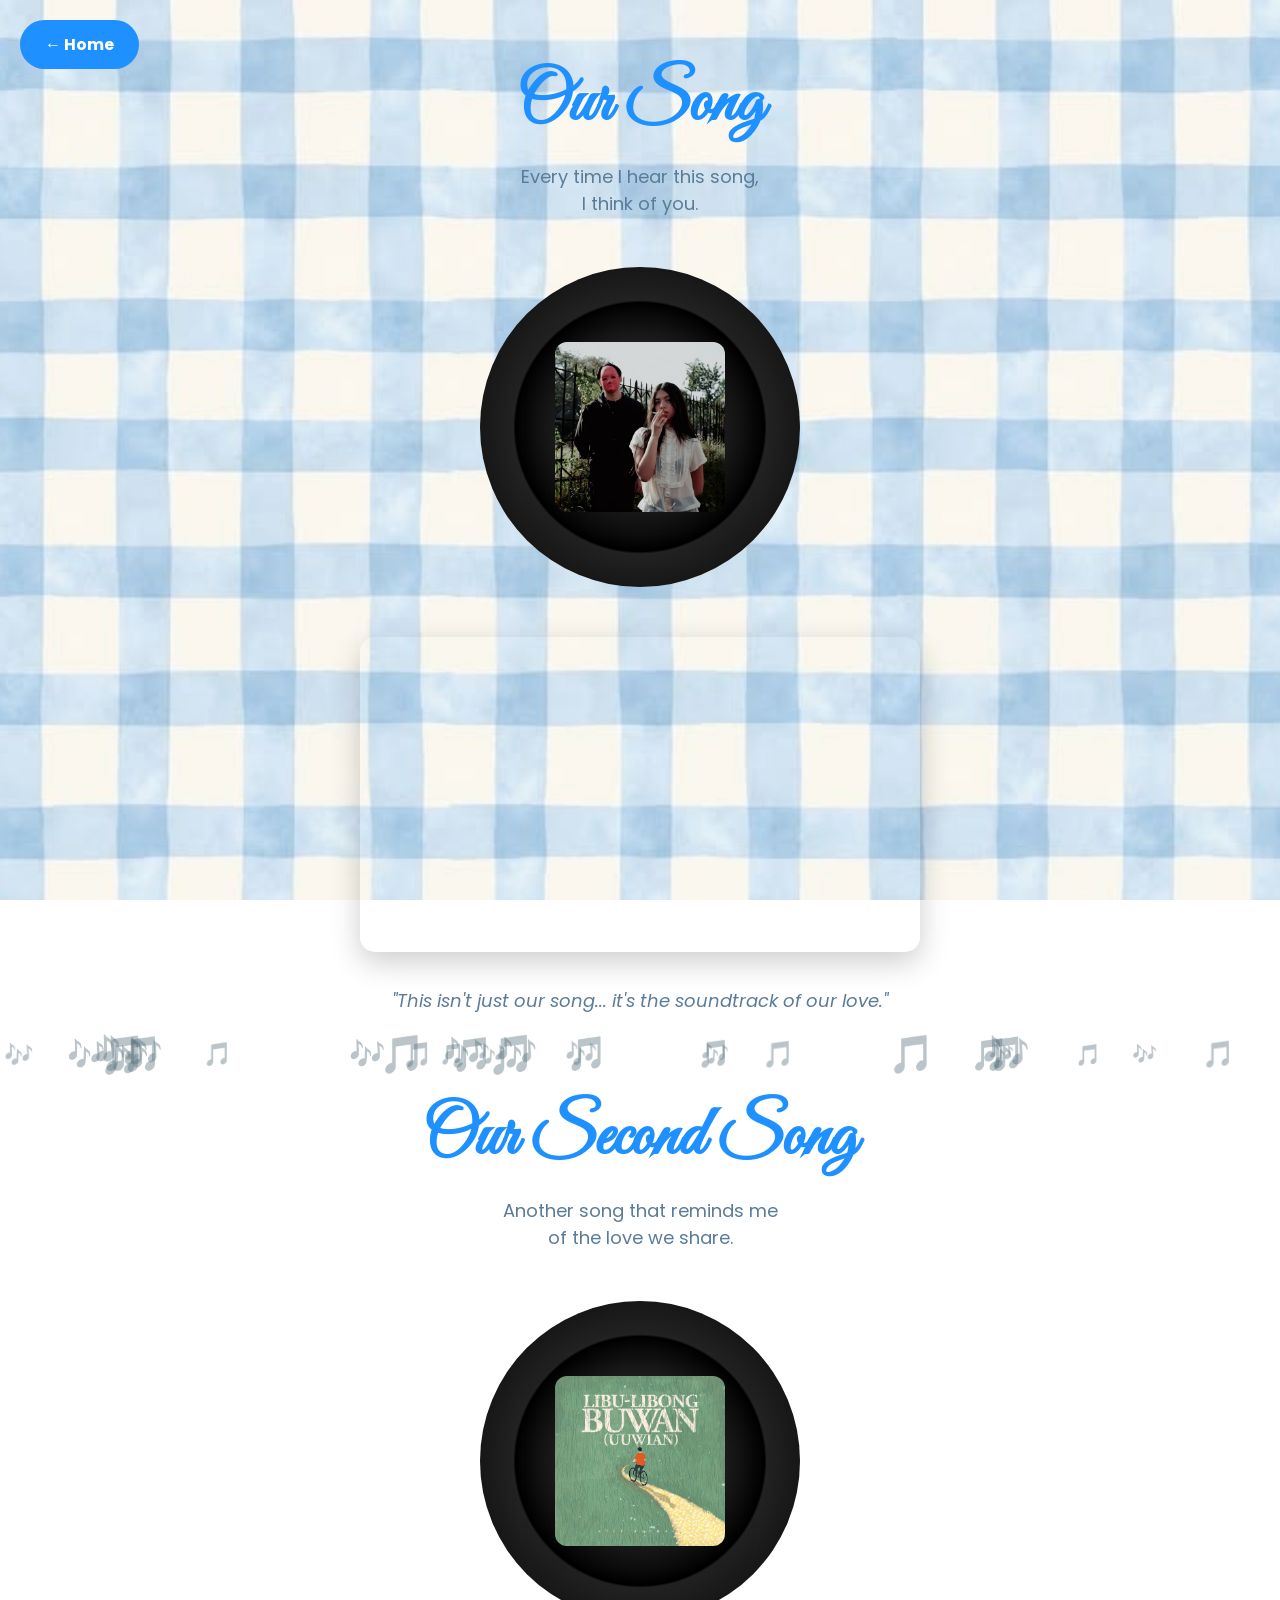
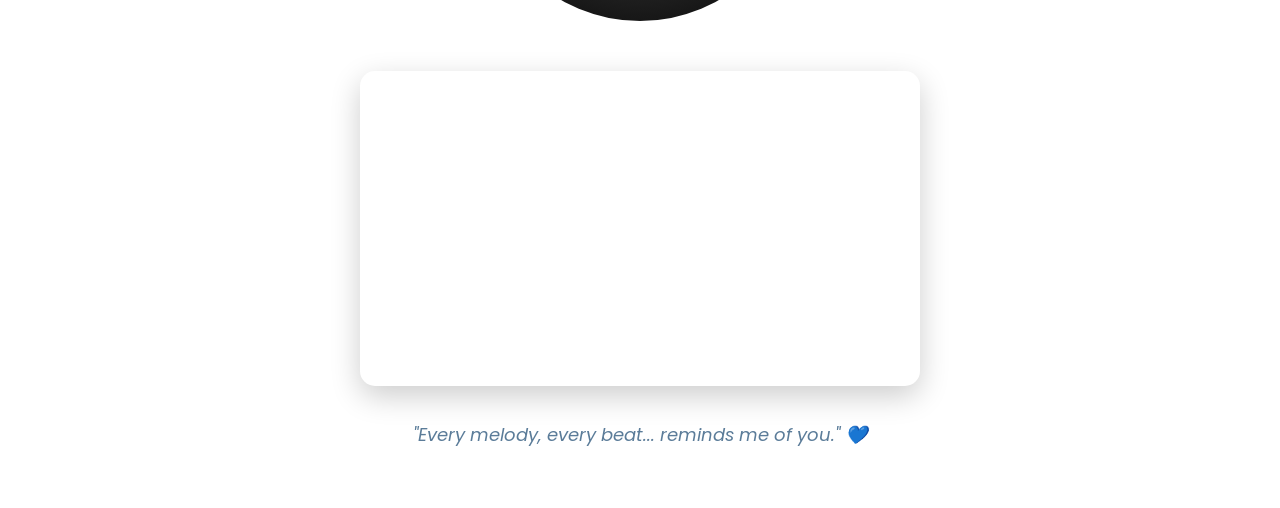
<file: birthday-surprise/pages/music.html>
<!DOCTYPE html>
<html lang="en">
<head>

<meta charset="UTF-8">
<meta name="viewport" content="width=device-width, initial-scale=1.0">

<title>Our Song ❤️</title>

<link href="https://fonts.googleapis.com/css2?family=Great+Vibes&family=Poppins:wght@300;400;600&display=swap" rel="stylesheet">

<style>

*{
margin:0;
padding:0;
box-sizing:border-box;
font-family:Poppins,sans-serif;
}

body{

min-height:100vh;

display:flex;

justify-content:center;

align-items:center;

flex-direction:column;

overflow:auto;

background-image:url('../images/background.jpg');

background-size:cover;

background-position:center;

background-attachment:fixed;

background-repeat:no-repeat;

position:relative;

padding:60px 20px;

}

/* Floating Notes */

.note{

position:absolute;

font-size:30px;

opacity:.4;

color:#6495ED;

animation:float 10s linear infinite;

}

@keyframes float{

0%{

transform:translateY(100vh);

opacity:0;

}

20%{

opacity:1;

}

100%{

transform:translateY(-120vh);

opacity:0;

}

}

.back{

position:absolute;

top:20px;

left:20px;

padding:12px 25px;

background:#1E90FF;

color:white;

text-decoration:none;

border-radius:30px;

font-weight:bold;

}

/* Title */

h1{

font-family:'Great Vibes',cursive;

font-size:70px;

color:#1E90FF;

margin-bottom:15px;

margin-top:0;

}

p{

font-size:18px;

color:#5B7C99;

margin-bottom:50px;

text-align:center;

}

/* Vinyl */

.player{

position:relative;

width:320px;

height:320px;

margin-bottom:40px;

}

.record{

width:320px;

height:320px;

border-radius:50%;

background:

radial-gradient(circle,#111 20%,#222 21%,#000 35%,#222 36%,#000 55%,#222 56%,#000);

animation:spin 8s linear infinite;

display:flex;

justify-content:center;

align-items:center;

}

@keyframes spin{

100%{

transform:rotate(360deg);

}

}

.cover{

position:absolute;

left:50%;

top:50%;

transform:translate(-50%,-50%);

width:170px;

height:170px;

border-radius:12px;

overflow:hidden;

box-shadow:0 10px 30px rgba(0,0,0,.3);

}

.cover img{

width:100%;

height:100%;

object-fit:cover;

}

iframe{

margin-top:10px;

border-radius:15px;

box-shadow:0 10px 30px rgba(0,0,0,.2);

}

.quote{

margin-top:35px;

font-style:italic;

color:#5B7C99;

font-size:18px;

max-width:650px;

text-align:center;

padding:0 20px;

}

.song-section{

width:100%;

max-width:700px;

margin:40px auto;

text-align:center;

display:flex;

flex-direction:column;

align-items:center;

}

@media(max-width:600px){

h1{

font-size:50px;

}

.player{

width:250px;

height:250px;

}

.record{

width:250px;

height:250px;

}

.cover{

width:130px;

height:130px;

}

iframe{

width:100% !important;

max-width:100%;

}

}

</style>

</head>

<body>

<a href="../index.html" class="back">← Home</a>

<h1>Our Song </h1>

<p>

Every time I hear this song,<br>

I think of you.

</p>

<div class="player">

<div class="record"></div>

<div class="cover">

<img src="../images/fitterkarma.jpg">

</div>

</div>

<!-- Replace the VIDEO_ID with your song -->

<iframe width="560" height="315" src="https://www.youtube.com/embed/FpJxPzveHzA?si=SeTA2TcoR4vlXNex" title="YouTube video player" frameborder="0" allow="accelerometer; autoplay; clipboard-write; encrypted-media; gyroscope; picture-in-picture; web-share" referrerpolicy="strict-origin-when-cross-origin" allowfullscreen></iframe>

<div class="quote">

"This isn't just our song...

it's the soundtrack of our love."



</div>

<h1 style="margin-top:80px;">Our Second Song </h1>

<p>

Another song that reminds me<br>

of the love we share.

</p>

<div class="player">

<div class="record"></div>

<div class="cover">

<img src="../images/libu.png">

</div>

</div>

<!-- Replace the VIDEO_ID with your second song -->

<iframe width="560" height="315" src="https://www.youtube.com/embed/8lbRDzhjqeM?si=dQ9RLxladp_PoxU-" title="YouTube video player" frameborder="0" allow="accelerometer; autoplay; clipboard-write; encrypted-media; gyroscope; picture-in-picture; web-share" referrerpolicy="strict-origin-when-cross-origin" allowfullscreen></iframe>

<div class="quote">

"Every melody, every beat...

reminds me of you."

💙

</div>

</div>

<script>

for(let i=0;i<30;i++){

const note=document.createElement("div");

note.className="note";

note.innerHTML=["🎵","🎶"][Math.floor(Math.random()*2)];

note.style.left=Math.random()*100+"vw";

note.style.animationDuration=(6+Math.random()*8)+"s";

note.style.animationDelay=Math.random()*6+"s";

note.style.fontSize=(20+Math.random()*20)+"px";

document.body.appendChild(note);

}

</script>

</body>
</html>
</file>
<file: birthday-surprise/Flower-main/style.css>
*,
*::after,
*::before {
  padding: 0;
  margin: 0;
  box-sizing: border-box;
}

:root {
  --dark-color: #000;
}

body {
  display: flex;
  align-items: flex-end;
  justify-content: center;
  min-height: 100vh;
  background-color: var(--dark-color);
  overflow: hidden;
  perspective: 1000px;
  padding: 50px 0px;
}

.night {
  position: fixed;
  left: 50%;
  top: 0;
  transform: translateX(-50%);
  width: 100%;
  height: 100%;
  filter: blur(0.1vmin);
}

.flowers {
  position: relative;
  transform: scale(0.9);
}

.flower {
  position: absolute;
  bottom: 10vmin;
  transform-origin: bottom center;
  z-index: 10;
  --fl-speed: 0.8s;
}

.flower--1 {
  animation: moving-flower-1 4s linear infinite;
}

.flower--1 .flower__line {
  height: 70vmin;
  animation-delay: 0.3s;
}

.flower--1 .flower__line__leaf--1 {
  animation: blooming-leaf-right var(--fl-speed) 1.6s backwards;
}

.flower--1 .flower__line__leaf--2 {
  animation: blooming-leaf-right var(--fl-speed) 1.4s backwards;
}

.flower--1 .flower__line__leaf--3 {
  animation: blooming-leaf-left var(--fl-speed) 1.2s backwards;
}

.flower--1 .flower__line__leaf--4 {
  animation: blooming-leaf-left var(--fl-speed) 1s backwards;
}

.flower--1 .flower__line__leaf--5 {
  animation: blooming-leaf-right var(--fl-speed) 1.8s backwards;
}

.flower--1 .flower__line__leaf--6 {
  animation: blooming-leaf-left var(--fl-speed) 2s backwards;
}

.flower--2 {
  left: 50%;
  transform: rotate(20deg);
  animation: moving-flower-2 4s linear infinite;
}

.flower--2 .flower__line {
  height: 60vmin;
  animation-delay: 0.6s;
}

.flower--2 .flower__line__leaf--1 {
  animation: blooming-leaf-right var(--fl-speed) 1.9s backwards;
}

.flower--2 .flower__line__leaf--2 {
  animation: blooming-leaf-right var(--fl-speed) 1.7s backwards;
}

.flower--2 .flower__line__leaf--3 {
  animation: blooming-leaf-left var(--fl-speed) 1.5s backwards;
}

.flower--2 .flower__line__leaf--4 {
  animation: blooming-leaf-left var(--fl-speed) 1.3s backwards;
}

.flower--3 {
  left: 50%;
  transform: rotate(-15deg);
  animation: moving-flower-3 4s linear infinite;
}

.flower--3 .flower__line {
  animation-delay: 0.9s;
}

.flower--3 .flower__line__leaf--1 {
  animation: blooming-leaf-right var(--fl-speed) 2.5s backwards;
}

.flower--3 .flower__line__leaf--2 {
  animation: blooming-leaf-right var(--fl-speed) 2.3s backwards;
}

.flower--3 .flower__line__leaf--3 {
  animation: blooming-leaf-left var(--fl-speed) 2.1s backwards;
}

.flower--3 .flower__line__leaf--4 {
  animation: blooming-leaf-left var(--fl-speed) 1.9s backwards;
}

.flower__leafs {
  position: relative;
  animation: blooming-flower 2s backwards;
}

.flower__leafs--1 {
  animation-delay: 1.1s;
}

.flower__leafs--2 {
  animation-delay: 1.4s;
}

.flower__leafs--3 {
  animation-delay: 1.7s;
}

.flower__leafs::after {
  content: "";
  position: absolute;
  left: 0;
  top: 0;
  transform: translate(-50%, -100%);
  width: 8vmin;
  height: 8vmin;
  background-color: #1E90FF;
  filter: blur(10vmin);
}

.flower__leaf {
  position: absolute;
  bottom: 0;
  left: 50%;
  width: 8vmin;
  height: 11vmin;
  border-radius: 51% 49% 47% 53% / 44% 45% 55% 69%;
  background-color: #87CEEB;
  background-image: linear-gradient(to top, #4169E1, #87CEEB);
  transform-origin: bottom center;
  opacity: 0.9;
  box-shadow: inset 0 0 2vmin rgba(255, 255, 255, 0.5);
}

.flower__leaf--1 {
  transform: translate(-10%, 1%) rotateY(40deg) rotateX(-50deg);
}

.flower__leaf--2 {
  transform: translate(-50%, -4%) rotateX(40deg);
}

.flower__leaf--3 {
  transform: translate(-90%, 0%) rotateY(45deg) rotateX(50deg);
}

.flower__leaf--4 {
  width: 8vmin;
  height: 8vmin;
  transform-origin: bottom left;
  border-radius: 4vmin 10vmin 4vmin 4vmin;
  transform: translate(-0%, 18%) rotateX(70deg) rotate(-43deg);
  background-image: linear-gradient(to top, #9370DB, #87CEEB);
  z-index: 1;
  opacity: 0.8;
}

.flower__white-circle {
  position: absolute;
  left: -3.5vmin;
  top: -3vmin;
  width: 9vmin;
  height: 4vmin;
  border-radius: 50%;
  background-color: #fff;
}

.flower__white-circle::after {
  content: "";
  position: absolute;
  left: 50%;
  top: 45%;
  transform: translate(-50%, -50%);
  width: 60%;
  height: 60%;
  border-radius: inherit;
  background-image: repeating-linear-gradient(300deg, rgba(0, 0, 0, 0.03) 0px, rgba(0, 0, 0, 0.03) 1px, transparent 1px, transparent 12px), repeating-linear-gradient(45deg, rgba(0, 0, 0, 0.03) 0px, rgba(0, 0, 0, 0.03) 1px, transparent 1px, transparent 12px), repeating-linear-gradient(67.5deg, rgba(0, 0, 0, 0.03) 0px, rgba(0, 0, 0, 0.03) 1px, transparent 1px, transparent 12px), repeating-linear-gradient(135deg, rgba(0, 0, 0, 0.03) 0px, rgba(0, 0, 0, 0.03) 1px, transparent 1px, transparent 12px), repeating-linear-gradient(45deg, rgba(0, 0, 0, 0.03) 0px, rgba(0, 0, 0, 0.03) 1px, transparent 1px, transparent 12px), repeating-linear-gradient(112.5deg, rgba(0, 0, 0, 0.03) 0px, rgba(0, 0, 0, 0.03) 1px, transparent 1px, transparent 12px), repeating-linear-gradient(112.5deg, rgba(0, 0, 0, 0.03) 0px, rgba(0, 0, 0, 0.03) 1px, transparent 1px, transparent 12px), repeating-linear-gradient(45deg, rgba(0, 0, 0, 0.03) 0px, rgba(0, 0, 0, 0.03) 1px, transparent 1px, transparent 12px), repeating-linear-gradient(22.5deg, rgba(0, 0, 0, 0.03) 0px, rgba(0, 0, 0, 0.03) 1px, transparent 1px, transparent 12px), repeating-linear-gradient(45deg, rgba(0, 0, 0, 0.03) 0px, rgba(0, 0, 0, 0.03) 1px, transparent 1px, transparent 12px), repeating-linear-gradient(22.5deg, rgba(0, 0, 0, 0.03) 0px, rgba(0, 0, 0, 0.03) 1px, transparent 1px, transparent 12px), repeating-linear-gradient(135deg, rgba(0, 0, 0, 0.03) 0px, rgba(0, 0, 0, 0.03) 1px, transparent 1px, transparent 12px), repeating-linear-gradient(157.5deg, rgba(0, 0, 0, 0.03) 0px, rgba(0, 0, 0, 0.03) 1px, transparent 1px, transparent 12px), repeating-linear-gradient(67.5deg, rgba(0, 0, 0, 0.03) 0px, rgba(0, 0, 0, 0.03) 1px, transparent 1px, transparent 12px), repeating-linear-gradient(67.5deg, rgba(0, 0, 0, 0.03) 0px, rgba(0, 0, 0, 0.03) 1px, transparent 1px, transparent 12px), linear-gradient(90deg, rgb(255, 235, 18), rgb(255, 206, 0));
}

.flower__line {
  height: 55vmin;
  width: 1.5vmin;
  background-image: linear-gradient(to left, rgb(0, 0, 0, 0.2), transparent, rgba(255, 255, 255, 0.2)), linear-gradient(to top, transparent 10%, #4B0082, #6495ED);
  box-shadow: inset 0 0 2px rgba(0, 0, 0, 0.5);
  animation: grow-flower-tree 4s backwards;
}

.flower__line__leaf {
  --w: 7vmin;
  --h: calc(var(--w) + 2vmin);
  position: absolute;
  top: 20%;
  left: 90%;
  width: var(--w);
  height: var(--h);
  border-top-right-radius: var(--h);
  border-bottom-left-radius: var(--h);
  background-image: linear-gradient(to top, rgba(65, 105, 225, 0.4), #6495ED);
}

.flower__line__leaf--1 {
  transform: rotate(70deg) rotateY(30deg);
}

.flower__line__leaf--2 {
  top: 45%;
  transform: rotate(70deg) rotateY(30deg);
}

.flower__line__leaf--3,
.flower__line__leaf--4,
.flower__line__leaf--6 {
  border-top-right-radius: 0;
  border-bottom-left-radius: 0;
  border-top-left-radius: var(--h);
  border-bottom-right-radius: var(--h);
  left: -460%;
  top: 12%;
  transform: rotate(-70deg) rotateY(30deg);
}

.flower__line__leaf--4 {
  top: 40%;
}

.flower__line__leaf--5 {
  top: 0;
  transform-origin: left;
  transform: rotate(70deg) rotateY(30deg) scale(0.6);
}

.flower__line__leaf--6 {
  top: -2%;
  left: -450%;
  transform-origin: right;
  transform: rotate(-70deg) rotateY(30deg) scale(0.6);
}

.flower__light {
  position: absolute;
  bottom: 0vmin;
  width: 1vmin;
  height: 1vmin;
  background-color: rgb(255, 251, 0);
  border-radius: 50%;
  filter: blur(0.2vmin);
  animation: light-ans 4s linear infinite backwards;
}

.flower__light:nth-child(odd) {
  background-color: #1E90FF;
}

.flower__light--1 {
  left: -2vmin;
  animation-delay: 1s;
}

.flower__light--2 {
  left: 3vmin;
  animation-delay: 0.5s;
}

.flower__light--3 {
  left: -6vmin;
  animation-delay: 0.3s;
}

.flower__light--4 {
  left: 6vmin;
  animation-delay: 0.9s;
}

.flower__light--5 {
  left: -1vmin;
  animation-delay: 1.5s;
}

.flower__light--6 {
  left: -4vmin;
  animation-delay: 3s;
}

.flower__light--7 {
  left: 3vmin;
  animation-delay: 2s;
}

.flower__light--8 {
  left: -6vmin;
  animation-delay: 3.5s;
}

.flower__grass {
  --c: #6495ED;
  --line-w: 1.5vmin;
  position: absolute;
  bottom: 12vmin;
  left: -7vmin;
  display: flex;
  flex-direction: column;
  align-items: flex-end;
  z-index: 20;
  transform-origin: bottom center;
  transform: rotate(-48deg) rotateY(40deg);
}

.flower__grass--1 {
  animation: moving-grass 2s linear infinite;
}

.flower__grass--2 {
  left: 2vmin;
  bottom: 10vmin;
  transform: scale(0.5) rotate(75deg) rotateX(10deg) rotateY(-200deg);
  opacity: 0.8;
  z-index: 0;
  animation: moving-grass--2 1.5s linear infinite;
}

.flower__grass--top {
  width: 7vmin;
  height: 10vmin;
  border-top-right-radius: 100%;
  border-right: var(--line-w) solid var(--c);
  transform-origin: bottom center;
  transform: rotate(-2deg);
}

.flower__grass--bottom {
  margin-top: -2px;
  width: var(--line-w);
  height: 25vmin;
  background-image: linear-gradient(to top, transparent, var(--c));
}

.flower__grass__leaf {
  --size: 10vmin;
  position: absolute;
  width: calc(var(--size) * 2.1);
  height: var(--size);
  border-top-left-radius: var(--size);
  border-top-right-radius: var(--size);
  background-image: linear-gradient(to top, transparent, transparent 30%, var(--c));
  z-index: 100;
}

.flower__grass__leaf--1 {
  top: -6%;
  left: 30%;
  --size: 6vmin;
  transform: rotate(-20deg);
  animation: growing-grass-ans--1 2s 2.6s backwards;
}

.flower__grass__leaf--2 {
  top: -5%;
  left: -110%;
  --size: 6vmin;
  transform: rotate(10deg);
  animation: growing-grass-ans--2 2s 2.4s linear backwards;
}

.flower__grass__leaf--3 {
  top: 5%;
  left: 60%;
  --size: 8vmin;
  transform: rotate(-18deg) rotateX(-20deg);
  animation: growing-grass-ans--3 2s 2.2s linear backwards;
}

.flower__grass__leaf--4 {
  top: 6%;
  left: -135%;
  --size: 8vmin;
  transform: rotate(2deg);
  animation: growing-grass-ans--4 2s 2s linear backwards;
}

.flower__grass__leaf--5 {
  top: 20%;
  left: 60%;
  --size: 10vmin;
  transform: rotate(-24deg) rotateX(-20deg);
  animation: growing-grass-ans--5 2s 1.8s linear backwards;
}

.flower__grass__leaf--6 {
  top: 22%;
  left: -180%;
  --size: 10vmin;
  transform: rotate(10deg);
  animation: growing-grass-ans--6 2s 1.6s linear backwards;
}

.flower__grass__leaf--7 {
  top: 39%;
  left: 70%;
  --size: 10vmin;
  transform: rotate(-10deg);
  animation: growing-grass-ans--7 2s 1.4s linear backwards;
}

.flower__grass__leaf--8 {
  top: 40%;
  left: -215%;
  --size: 11vmin;
  transform: rotate(10deg);
  animation: growing-grass-ans--8 2s 1.2s linear backwards;
}

.flower__grass__overlay {
  position: absolute;
  top: -10%;
  right: 0%;
  width: 100%;
  height: 100%;
  background-color: rgba(0, 0, 0, 0.6);
  filter: blur(1.5vmin);
  z-index: 100;
}

.flower__g-long {
  --w: 2vmin;
  --h: 6vmin;
  --c: #9370DB;
  position: absolute;
  bottom: 10vmin;
  left: -3vmin;
  transform-origin: bottom center;
  transform: rotate(-30deg) rotateY(-20deg);
  display: flex;
  flex-direction: column;
  align-items: flex-end;
  animation: flower-g-long-ans 3s linear infinite;
}

.flower__g-long__top {
  top: calc(var(--h) * -1);
  width: calc(var(--w) + 1vmin);
  height: var(--h);
  border-top-right-radius: 100%;
  border-right: 0.7vmin solid var(--c);
  transform: translate(-0.7vmin, 1vmin);
}

.flower__g-long__bottom {
  width: var(--w);
  height: 50vmin;
  transform-origin: bottom center;
  background-image: linear-gradient(to top, transparent 30%, var(--c));
  box-shadow: inset 0 0 2px rgba(0, 0, 0, 0.5);
  clip-path: polygon(35% 0, 65% 1%, 100% 100%, 0% 100%);
}

.flower__g-right {
  position: absolute;
  bottom: 6vmin;
  left: -2vmin;
  transform-origin: bottom left;
  transform: rotate(20deg);
}

.flower__g-right .leaf {
  width: 30vmin;
  height: 50vmin;
  border-top-left-radius: 100%;
  border-left: 2vmin solid #8A2BE2;
  background-image: linear-gradient(to bottom, transparent, var(--dark-color) 60%);
  -webkit-mask-image: linear-gradient(to top, transparent 30%, #8A2BE2 60%);
}

.flower__g-right--1 {
  animation: flower-g-right-ans 2.5s linear infinite;
}

.flower__g-right--2 {
  left: 5vmin;
  transform: rotateY(-180deg);
  animation: flower-g-right-ans--2 3s linear infinite;
}

.flower__g-right--2 .leaf {
  height: 75vmin;
  filter: blur(0.3vmin);
  opacity: 0.8;
}

.flower__g-front {
  position: absolute;
  bottom: 6vmin;
  left: 2.5vmin;
  z-index: 100;
  transform-origin: bottom center;
  transform: rotate(-28deg) rotateY(30deg) scale(1.04);
  animation: flower__g-front-ans 2s linear infinite;
}

.flower__g-front__line {
  width: 0.3vmin;
  height: 20vmin;
  background-image: linear-gradient(to top, transparent, #8A2BE2, transparent 100%);
  position: relative;
}

.flower__g-front__leaf-wrapper {
  position: absolute;
  top: 0;
  left: 0;
  transform-origin: bottom left;
  transform: rotate(10deg);
}

.flower__g-front__leaf-wrapper:nth-child(even) {
  left: 0vmin;
  transform: rotateY(-180deg) rotate(5deg);
  animation: flower__g-front__leaf-left-ans 1s ease-in backwards;
}

.flower__g-front__leaf-wrapper:nth-child(odd) {
  animation: flower__g-front__leaf-ans 1s ease-in backwards;
}

.flower__g-front__leaf-wrapper--1 {
  top: -8vmin;
  transform: scale(0.7);
  animation: flower__g-front__leaf-ans 1s 5.5s ease-in backwards !important;
}

.flower__g-front__leaf-wrapper--2 {
  top: -8vmin;
  transform: rotateY(-180deg) scale(0.7) !important;
  animation: flower__g-front__leaf-left-ans-2 1s 4.6s ease-in backwards !important;
}

.flower__g-front__leaf-wrapper--3 {
  top: -3vmin;
  animation: flower__g-front__leaf-ans 1s 4.6s ease-in backwards;
}

.flower__g-front__leaf-wrapper--4 {
  top: -3vmin;
  transform: rotateY(-180deg) scale(0.9) !important;
  animation: flower__g-front__leaf-left-ans-2 1s 4.6s ease-in backwards !important;
}

.flower__g-front__leaf-wrapper--5,
.flower__g-front__leaf-wrapper--6 {
  top: 2vmin;
}

.flower__g-front__leaf-wrapper--7,
.flower__g-front__leaf-wrapper--8 {
  top: 6.5vmin;
}

.flower__g-front__leaf-wrapper--2 {
  animation-delay: 5.2s !important;
}

.flower__g-front__leaf-wrapper--3 {
  animation-delay: 4.9s !important;
}

.flower__g-front__leaf-wrapper--5 {
  animation-delay: 4.3s !important;
}

.flower__g-front__leaf-wrapper--6 {
  animation-delay: 4.1s !important;
}

.flower__g-front__leaf-wrapper--7 {
  animation-delay: 3.8s !important;
}

.flower__g-front__leaf-wrapper--8 {
  animation-delay: 3.5s !important;
}

.flower__g-front__leaf {
  width: 10vmin;
  height: 10vmin;
  border-radius: 100% 0% 0% 100% / 100% 100% 0% 0%;
  box-shadow: inset 0 2px 1vmin hsla(184, 97%, 58%, 0.2);
  background-image: linear-gradient(to bottom left, transparent, var(--dark-color)), linear-gradient(to bottom right, #6495ED 50%, transparent 50%, transparent);
  -webkit-mask-image: linear-gradient(to bottom right, #6495ED 50%, transparent 50%, transparent);
  mask-image: linear-gradient(to bottom right, #6495ED 50%, transparent 50%, transparent);
}

.flower__g-fr {
  position: absolute;
  bottom: -4vmin;
  left: 1vmin;
  transform-origin: bottom left;
  z-index: 10;
  animation: flower__g-fr-ans 2s linear infinite;
}

.flower__g-fr .leaf {
  width: 30vmin;
  height: 50vmin;
  border-top-left-radius: 100%;
  border-left: 2vmin solid #8A2BE2;
  -webkit-mask-image: linear-gradient(to top, transparent 25%, #8A2BE2 50%);
  position: relative;
  z-index: 1;
}

.flower__g-fr__leaf {
  position: absolute;
  top: 0;
  left: 0;
  width: 10vmin;
  height: 10vmin;
  border-radius: 100% 0% 0% 100% / 100% 100% 0% 0%;
  box-shadow: inset 0 2px 1vmin hsla(184, 97%, 58%, 0.2);
  background-image: linear-gradient(to bottom left, transparent, var(--dark-color) 98%), linear-gradient(to bottom right, #1E90FF 45%, transparent 50%, transparent);
  -webkit-mask-image: linear-gradient(135deg, #6495ED 40%, transparent 50%, transparent);
}

.flower__g-fr__leaf--1 {
  left: 20vmin;
  transform: rotate(45deg);
  animation: flower__g-fr-leaft-ans-1 0.5s 5.2s linear backwards;
}

.flower__g-fr__leaf--2 {
  left: 12vmin;
  top: -7vmin;
  transform: rotate(25deg) rotateY(-180deg);
  animation: flower__g-fr-leaft-ans-6 0.5s 5s linear backwards;
}

.flower__g-fr__leaf--3 {
  left: 15vmin;
  top: 6vmin;
  transform: rotate(55deg);
  animation: flower__g-fr-leaft-ans-5 0.5s 4.8s linear backwards;
}

.flower__g-fr__leaf--4 {
  left: 6vmin;
  top: -2vmin;
  transform: rotate(25deg) rotateY(-180deg);
  animation: flower__g-fr-leaft-ans-6 0.5s 4.6s linear backwards;
}

.flower__g-fr__leaf--5 {
  left: 10vmin;
  top: 14vmin;
  transform: rotate(55deg);
  animation: flower__g-fr-leaft-ans-5 0.5s 4.4s linear backwards;
}

.flower__g-fr__leaf--6 {
  left: 0vmin;
  top: 6vmin;
  transform: rotate(25deg) rotateY(-180deg);
  animation: flower__g-fr-leaft-ans-6 0.5s 4.2s linear backwards;
}

.flower__g-fr__leaf--7 {
  left: 5vmin;
  top: 22vmin;
  transform: rotate(45deg);
  animation: flower__g-fr-leaft-ans-7 0.5s 4s linear backwards;
}

.flower__g-fr__leaf--8 {
  left: -4vmin;
  top: 15vmin;
  transform: rotate(15deg) rotateY(-180deg);
  animation: flower__g-fr-leaft-ans-8 0.5s 3.8s linear backwards;
}

.long-g {
  position: absolute;
  bottom: 25vmin;
  left: -42vmin;
  transform-origin: bottom left;
}

.long-g--1 {
  bottom: 0vmin;
  transform: scale(0.8) rotate(-5deg);
}

.long-g--1 .leaf {
  -webkit-mask-image: linear-gradient(to top, transparent 40%, #8A2BE2 80%) !important;
}

.long-g--1 .leaf--1 {
  --w: 5vmin;
  --h: 60vmin;
  left: -2vmin;
  transform: rotate(3deg) rotateY(-180deg);
}

.long-g--2,
.long-g--3 {
  bottom: -3vmin;
  left: -35vmin;
  transform-origin: center;
  transform: scale(0.6) rotateX(60deg);
}

.long-g--2 .leaf,
.long-g--3 .leaf {
  -webkit-mask-image: linear-gradient(to top, transparent 50%, #8A2BE2 80%) !important;
}

.long-g--2 .leaf--1,
.long-g--3 .leaf--1 {
  left: -1vmin;
  transform: rotateY(-180deg);
}

.long-g--3 {
  left: -17vmin;
  bottom: 0vmin;
}

.long-g--3 .leaf {
  -webkit-mask-image: linear-gradient(to top, transparent 40%, #8A2BE2 80%) !important;
}

.long-g--4 {
  left: 25vmin;
  bottom: -3vmin;
  transform-origin: center;
  transform: scale(0.6) rotateX(60deg);
}

.long-g--4 .leaf {
  -webkit-mask-image: linear-gradient(to top, transparent 50%, #8A2BE2 80%) !important;
}

.long-g--5 {
  left: 42vmin;
  bottom: 0vmin;
  transform: scale(0.8) rotate(2deg);
}

.long-g--6 {
  left: 0vmin;
  bottom: -20vmin;
  z-index: 100;
  filter: blur(0.3vmin);
  transform: scale(0.8) rotate(2deg);
}

.long-g--7 {
  left: 35vmin;
  bottom: 20vmin;
  z-index: -1;
  filter: blur(0.3vmin);
  transform: scale(0.6) rotate(2deg);
  opacity: 0.7;
}

.long-g .leaf {
  --w: 15vmin;
  --h: 40vmin;
  --c: #4B0082;
  position: absolute;
  bottom: 0;
  width: var(--w);
  height: var(--h);
  border-top-left-radius: 100%;
  border-left: 2vmin solid var(--c);
  -webkit-mask-image: linear-gradient(to top, transparent 20%, var(--dark-color));
  transform-origin: bottom center;
}

.long-g .leaf--0 {
  left: 2vmin;
  animation: leaf-ans-1 4s linear infinite;
}

.long-g .leaf--1 {
  --w: 5vmin;
  --h: 60vmin;
  animation: leaf-ans-1 4s linear infinite;
}

.long-g .leaf--2 {
  --w: 10vmin;
  --h: 40vmin;
  left: -0.5vmin;
  bottom: 5vmin;
  transform-origin: bottom left;
  transform: rotateY(-180deg);
  animation: leaf-ans-2 3s linear infinite;
}

.long-g .leaf--3 {
  --w: 5vmin;
  --h: 30vmin;
  left: -1vmin;
  bottom: 3.2vmin;
  transform-origin: bottom left;
  transform: rotate(-10deg) rotateY(-180deg);
  animation: leaf-ans-3 3s linear infinite;
}

.grow-ans {
  animation: grow-ans 2s var(--d) backwards;
}

.growing-grass {
  animation: growing-grass-ans 1s 2s backwards;
}

.not-loaded * {
  animation-play-state: paused !important;
}

.love-message {
  position: fixed;
  top: 5%;
  left: 50%;
  transform: translateX(-50%);
  font-size: 2.5vmin;
  color: #87CEEB;
  font-weight: 300;
  letter-spacing: 0.15em;
  text-shadow: 0 0 2vmin rgba(135, 206, 235, 0.6), 0 0 4vmin rgba(30, 144, 255, 0.4), 0 0 1vmin #9370DB;
  z-index: 1000;
  font-family: 'Georgia', 'Garamond', serif;
  animation: message-glow 3s ease-in-out infinite;
}

.home-btn {
  position: fixed;
  bottom: 5%;
  left: 50%;
  transform: translateX(-50%);
  padding: 1.2vmin 3vmin;
  background: linear-gradient(135deg, rgba(65, 105, 225, 0.1) 0%, rgba(135, 206, 235, 0.05) 100%);
  color: #87CEEB;
  text-decoration: none;
  border: 0.15vmin solid;
  border-image: linear-gradient(135deg, #6495ED, #9370DB) 1;
  border-radius: 50vmin;
  font-size: 1.3vmin;
  font-weight: 300;
  letter-spacing: 0.1em;
  cursor: pointer;
  transition: all 0.4s ease;
  z-index: 1000;
  font-family: 'Georgia', 'Garamond', serif;
  box-shadow: 
    inset 0 0 1vmin rgba(135, 206, 235, 0.2),
    0 0 1.5vmin rgba(135, 206, 235, 0.3),
    0 0 3vmin rgba(65, 105, 225, 0.2);
  backdrop-filter: blur(2px);
}

.home-btn:hover {
  background: linear-gradient(135deg, rgba(65, 105, 225, 0.2) 0%, rgba(135, 206, 235, 0.15) 100%);
  box-shadow: 
    inset 0 0 1vmin rgba(135, 206, 235, 0.3),
    0 0 2vmin rgba(135, 206, 235, 0.5),
    0 0 5vmin rgba(65, 105, 225, 0.4),
    0 0 0.5vmin #9370DB;
  transform: translateX(-50%) scale(1.05);
}

.home-btn:active {
  transform: translateX(-50%) scale(0.98);
}

/* KEYFRAMES */

@keyframes leaf-ans-1 {
  0%,
  100% {
    transform: rotate(-5deg) scale(1);
  }
  50% {
    transform: rotate(5deg) scale(1.1);
  }
}

@keyframes leaf-ans-2 {
  0%,
  100% {
    transform: rotateY(-180deg) rotate(5deg);
  }
  50% {
    transform: rotateY(-180deg) rotate(0deg) scale(1.1);
  }
}

@keyframes leaf-ans-3 {
  0%,
  100% {
    transform: rotate(-10deg) rotateY(-180deg);
  }
  50% {
    transform: rotate(-20deg) rotateY(-180deg);
  }
}

@keyframes grow-ans {
  0% {
    transform: scale(0);
    opacity: 0;
  }
}

@keyframes light-ans {
  0% {
    opacity: 0;
    transform: translateY(0vmin);
  }
  25% {
    opacity: 1;
    transform: translateY(-5vmin) translateX(-2vmin);
  }
  50% {
    opacity: 1;
    transform: translateY(-15vmin) translateX(2vmin);
    filter: blur(0.2vmin);
  }
  75% {
    transform: translateY(-20vmin) translateX(-2vmin);
    filter: blur(0.2vmin);
  }
  100% {
    transform: translateY(-30vmin);
    opacity: 0;
    filter: blur(1vmin);
  }
}

@keyframes moving-flower-1 {
  0%,
  100% {
    transform: rotate(2deg);
  }
  50% {
    transform: rotate(-2deg);
  }
}

@keyframes moving-flower-2 {
  0%,
  100% {
    transform: rotate(18deg);
  }
  50% {
    transform: rotate(14deg);
  }
}

@keyframes moving-flower-3 {
  0%,
  100% {
    transform: rotate(-18deg);
  }
  50% {
    transform: rotate(-20deg) rotateY(-10deg);
  }
}

@keyframes blooming-leaf-right {
  0% {
    transform-origin: left;
    transform: rotate(70deg) rotateY(30deg) scale(0);
  }
}

@keyframes blooming-leaf-left {
  0% {
    transform-origin: right;
    transform: rotate(-70deg) rotateY(30deg) scale(0);
  }
}

@keyframes grow-flower-tree {
  0% {
    height: 0;
    border-radius: 1vmin;
  }
}

@keyframes blooming-flower {
  0% {
    transform: scale(0);
  }
}

@keyframes moving-grass {
  0%,
  100% {
    transform: rotate(-48deg) rotateY(40deg);
  }
  50% {
    transform: rotate(-50deg) rotateY(40deg);
  }
}

@keyframes moving-grass--2 {
  0%,
  100% {
    transform: scale(0.5) rotate(75deg) rotateX(10deg) rotateY(-200deg);
  }
  50% {
    transform: scale(0.5) rotate(79deg) rotateX(10deg) rotateY(-200deg);
  }
}

@keyframes growing-grass-ans {
  0% {
    transform: scale(0);
  }
}

@keyframes growing-grass-ans--1 {
  0% {
    transform-origin: bottom left;
    transform: rotate(-20deg) scale(0);
  }
}

@keyframes growing-grass-ans--2 {
  0% {
    transform-origin: bottom right;
    transform: rotate(10deg) scale(0);
  }
}

@keyframes growing-grass-ans--3 {
  0% {
    transform-origin: bottom left;
    transform: rotate(-18deg) rotateX(-20deg) scale(0);
  }
}

@keyframes growing-grass-ans--4 {
  0% {
    transform-origin: bottom right;
    transform: rotate(2deg) scale(0);
  }
}

@keyframes growing-grass-ans--5 {
  0% {
    transform-origin: bottom left;
    transform: rotate(-24deg) rotateX(-20deg) scale(0);
  }
}

@keyframes growing-grass-ans--6 {
  0% {
    transform-origin: bottom right;
    transform: rotate(10deg) scale(0);
  }
}

@keyframes growing-grass-ans--7 {
  0% {
    transform-origin: bottom left;
    transform: rotate(-10deg) scale(0);
  }
}

@keyframes growing-grass-ans--8 {
  0% {
    transform-origin: bottom right;
    transform: rotate(10deg) scale(0);
  }
}

@keyframes flower-g-long-ans {
  0%,
  100% {
    transform: rotate(-30deg) rotateY(-20deg);
  }
  50% {
    transform: rotate(-32deg) rotateY(-20deg);
  }
}

@keyframes flower-g-right-ans {
  0%,
  100% {
    transform: rotate(20deg);
  }
  50% {
    transform: rotate(24deg) rotateX(-20deg);
  }
}

@keyframes flower-g-right-ans--2 {
  0%,
  100% {
    transform: rotateY(-180deg) rotate(0deg) rotateX(-20deg);
  }
  50% {
    transform: rotateY(-180deg) rotate(6deg) rotateX(-20deg);
  }
}

@keyframes flower__g-front-ans {
  0%,
  100% {
    transform: rotate(-28deg) rotateY(30deg) scale(1.04);
  }
  50% {
    transform: rotate(-35deg) rotateY(40deg) scale(1.04);
  }
}

@keyframes flower__g-front__leaf-ans {
  0% {
    transform: rotate(10deg) scale(0);
  }
}

@keyframes flower__g-front__leaf-left-ans {
  0% {
    transform: rotateY(-180deg) rotate(5deg) scale(0);
  }
}

@keyframes flower__g-front__leaf-left-ans-2 {
  0% {
    transform: rotateY(-180deg) scale(0);
  }
}

@keyframes flower__g-fr-ans {
  0%,
  100% {
    transform: rotate(2deg);
  }
  50% {
    transform: rotate(4deg);
  }
}

@keyframes flower__g-fr-leaft-ans-1 {
  0% {
    transform-origin: left;
    transform: rotate(45deg) scale(0);
  }
}

@keyframes flower__g-fr-leaft-ans-5 {
  0% {
    transform-origin: left;
    transform: rotate(55deg) scale(0);
  }
}

@keyframes flower__g-fr-leaft-ans-6 {
  0% {
    transform-origin: right;
    transform: rotate(25deg) rotateY(-180deg) scale(0);
  }
}

@keyframes flower__g-fr-leaft-ans-7 {
  0% {
    transform-origin: left;
    transform: rotate(45deg) scale(0);
  }
}

@keyframes flower__g-fr-leaft-ans-8 {
  0% {
    transform-origin: right;
    transform: rotate(15deg) rotateY(-180deg) scale(0);
  }
}

@keyframes message-glow {
  0%,
  100% {
    text-shadow: 0 0 2vmin rgba(135, 206, 235, 0.6), 0 0 4vmin rgba(30, 144, 255, 0.4), 0 0 1vmin #9370DB;
  }
  50% {
    text-shadow: 0 0 3vmin rgba(135, 206, 235, 0.8), 0 0 6vmin rgba(30, 144, 255, 0.6), 0 0 1.5vmin rgba(147, 112, 219, 0.8);
  }
}
</file>
<file: birthday-surprise/scrapbook/style.css>
/* ==========================================================================
   OUR SCRAPBOOK — STYLESHEET
   A handcrafted, paper-and-tape love letter of a website.

   DESIGN TOKENS
   Color:
     --cream       #FBF3E7  (page background, warm paper)
     --paper       #F6ECDA  (card/paper surface)
     --beige       #EADFC8  (secondary surface / borders)
     --blush       #C3DCEA  (accent, stickers, tape — soft powder blue)
     --blush-deep  #3E6B8F  (accent, headings — deep denim blue)
     --sage        #9FC4D8  (accent, stickers, threads — dusty sky blue)
     --sage-deep   #2E5A78  (accent dark — deep navy-teal)
     --brown       #8A6B52  (warm brown accent, tape, wood — grounds the blues)
     --ink         #33424C  (primary text — cool slate navy)
   Type:
     display/handwritten : 'Caveat'            (headlines, captions, notes)
     script accent        : 'Great Vibes'       (the "signature" flourish)
     body serif           : 'EB Garamond'       (letters, longform reading)
     utility hand         : 'Patrick Hand'      (labels, buttons, UI chrome)
   Signature element:
     A continuous stitched "book spine" running down the page, with every
     section styled as a physical page bound to it — torn edges, tape,
     and a real page-curl at each seam.
   ========================================================================== */

:root{
  --cream: #FBF3E7;
  --paper: #F6ECDA;
  --paper-2: #F2E4CC;
  --beige: #EADFC8;
  --blush: #C3DCEA;
  --blush-deep: #3E6B8F;
  --sage: #9FC4D8;
  --sage-deep: #2E5A78;
  --brown: #8A6B52;
  --brown-deep: #6B4F3B;
  --ink: #33424C;
  --shadow: rgba(51, 66, 76, 0.18);
}

/* ---------- Reset ---------- */
*, *::before, *::after{ box-sizing: border-box; }
html{ scroll-behavior: smooth; }
body{
  margin: 0;
  padding: 0;
  color: var(--ink);
  background: var(--cream);
  font-family: 'EB Garamond', serif;
  overflow-x: hidden;
  position: relative;
}

img{ max-width: 100%; display: block; }
button{ font-family: inherit; cursor: pointer; }
ul{ list-style: none; margin: 0; padding: 0; }

/* Respect reduced motion preference */
@media (prefers-reduced-motion: reduce){
  *, *::before, *::after{
    animation-duration: 0.001ms !important;
    animation-iteration-count: 1 !important;
    transition-duration: 0.001ms !important;
    scroll-behavior: auto !important;
  }
}

/* ---------- Textured paper background (applied globally) ---------- */
body::before{
  content: "";
  position: fixed;
  inset: 0;
  z-index: 0;
  pointer-events: none;
  background-image:
    radial-gradient(circle at 20% 30%, rgba(138,107,82,0.05) 0, transparent 45%),
    radial-gradient(circle at 80% 70%, rgba(159,196,216,0.06) 0, transparent 50%),
    repeating-linear-gradient(0deg, rgba(51,66,76,0.015) 0px, transparent 2px, transparent 4px),
    repeating-linear-gradient(90deg, rgba(51,66,76,0.012) 0px, transparent 2px, transparent 4px);
  background-blend-mode: multiply;
}

/* fine paper grain via SVG noise, layered above the gradients */
.grain{
  position: fixed;
  inset: 0;
  z-index: 1;
  pointer-events: none;
  opacity: 0.35;
  mix-blend-mode: multiply;
  background-image: url("data:image/svg+xml;utf8,<svg xmlns='http://www.w3.org/2000/svg' width='120' height='120'><filter id='n'><feTurbulence type='fractalNoise' baseFrequency='0.85' numOctaves='2' stitchTiles='stitch'/><feColorMatrix type='saturate' values='0'/></filter><rect width='100%25' height='100%25' filter='url(%23n)' opacity='0.35'/></svg>");
}

/* ---------- Book spine (signature element) ---------- */
.spine{
  position: fixed;
  top: 0;
  left: 18px;
  width: 6px;
  height: 100%;
  z-index: 2;
  pointer-events: none;
  background: repeating-linear-gradient(
    to bottom,
    var(--brown) 0px, var(--brown) 10px,
    transparent 10px, transparent 22px
  );
  opacity: 0.35;
}
@media (max-width: 600px){ .spine{ display: none; } }

/* ---------- Ambient animation layers (hearts / petals) ---------- */
#ambient-layer{
  position: fixed;
  inset: 0;
  pointer-events: none;
  z-index: 5;
  overflow: hidden;
}
.floaty{
  position: absolute;
  bottom: -10%;
  opacity: 0.8;
  will-change: transform;
  animation-name: floatUp;
  animation-timing-function: linear;
  animation-iteration-count: infinite;
}
.floaty.heart{ color: var(--blush-deep); font-size: 22px; }
.floaty.petal{ color: var(--sage-deep); font-size: 16px; }

@keyframes floatUp{
  0%   { transform: translateY(0) translateX(0) rotate(0deg); opacity: 0; }
  10%  { opacity: 0.85; }
  50%  { transform: translateY(-55vh) translateX(20px) rotate(180deg); }
  90%  { opacity: 0.6; }
  100% { transform: translateY(-115vh) translateX(-15px) rotate(360deg); opacity: 0; }
}

/* ==========================================================================
   COVER / LANDING PAGE
   ========================================================================== */
#cover{
  position: relative;
  z-index: 10;
  min-height: 100vh;
  display: flex;
  align-items: center;
  justify-content: center;
  text-align: center;
  padding: 40px 24px;
  background:
    radial-gradient(circle at 50% 20%, rgba(195,220,234,0.35), transparent 55%),
    var(--cream);
  transition: transform 1.1s cubic-bezier(.65,0,.35,1), opacity 1s ease;
  transform-origin: left center;
}

#cover.turning{
  transform: perspective(2400px) rotateY(-115deg);
  opacity: 0.15;
}

.cover-card{
  max-width: 620px;
  background: var(--paper);
  border: 1px solid rgba(138,107,82,0.25);
  border-radius: 4px;
  padding: 56px 40px 44px;
  box-shadow: 0 25px 60px var(--shadow), 0 2px 0 rgba(255,255,255,0.6) inset;
  position: relative;
  /* torn paper edge via mask */
  clip-path: polygon(
    0% 2%, 4% 0%, 12% 1.5%, 20% 0%, 30% 1.2%, 40% 0.2%, 52% 1.5%,
    64% 0%, 76% 1.4%, 88% 0.3%, 96% 1.6%, 100% 0%,
    100% 98%, 95% 100%, 88% 98.3%, 78% 100%, 66% 98.6%, 54% 100%,
    42% 98.4%, 30% 100%, 18% 98.7%, 8% 100%, 0% 98.2%
  );
}

.cover-tape{
  position: absolute;
  top: -18px;
  left: 50%;
  transform: translateX(-50%) rotate(-3deg);
  width: 130px;
  height: 34px;
  background: rgba(195,220,234,0.55);
  border: 1px solid rgba(255,255,255,0.4);
  box-shadow: 0 2px 4px rgba(0,0,0,0.08);
}

.cover-eyebrow{
  font-family: 'Patrick Hand', cursive;
  letter-spacing: 0.14em;
  text-transform: uppercase;
  color: var(--sage-deep);
  font-size: 13px;
  margin-bottom: 6px;
}

.cover-title{
  font-family: 'Great Vibes', cursive;
  font-size: clamp(48px, 9vw, 84px);
  color: var(--blush-deep);
  line-height: 1;
  margin: 6px 0 12px;
}

.cover-sub{
  font-family: 'Caveat', cursive;
  font-size: 24px;
  color: var(--ink);
  max-width: 460px;
  margin: 0 auto 30px;
  line-height: 1.4;
}

.open-btn{
  font-family: 'Patrick Hand', cursive;
  font-size: 19px;
  background: var(--blush);
  color: var(--brown-deep);
  border: 2px solid var(--blush-deep);
  border-radius: 40px;
  padding: 14px 34px;
  box-shadow: 3px 3px 0 var(--brown);
  transition: transform 0.25s ease, box-shadow 0.25s ease;
}
.open-btn:hover{
  transform: translate(-2px,-2px);
  box-shadow: 5px 5px 0 var(--brown);
}
.open-btn:active{
  transform: translate(1px,1px);
  box-shadow: 1px 1px 0 var(--brown);
}

.cover-doodle{
  position: absolute;
  font-size: 26px;
  opacity: 0.8;
  animation: bob 4s ease-in-out infinite;
}
.cover-doodle.one{ top: 8%; left: 6%; animation-delay: 0s; }
.cover-doodle.two{ top: 14%; right: 7%; animation-delay: 1s; }
.cover-doodle.three{ bottom: 10%; left: 10%; animation-delay: 2s; }
.cover-doodle.four{ bottom: 16%; right: 9%; animation-delay: 1.6s; }

@keyframes bob{
  0%,100%{ transform: translateY(0) rotate(-4deg); }
  50%{ transform: translateY(-10px) rotate(4deg); }
}

/* ==========================================================================
   SCRAPBOOK CONTENT WRAPPER
   ========================================================================== */
#scrapbook{
  position: relative;
  z-index: 10;
  display: none;
}
#scrapbook.visible{ display: block; }

.page{
  position: relative;
  max-width: 1080px;
  margin: 0 auto;
  padding: 90px 28px 70px;
}

.page + .page{ padding-top: 40px; }

/* torn-edge divider between pages */
.torn-divider{
  height: 34px;
  margin: 0 auto;
  max-width: 1080px;
  background: var(--cream);
  clip-path: polygon(
    0% 0%, 3% 60%, 7% 10%, 12% 70%, 18% 5%, 24% 65%, 30% 15%, 36% 60%,
    42% 8%, 48% 68%, 54% 12%, 60% 62%, 66% 5%, 72% 70%, 78% 10%, 84% 65%,
    90% 8%, 96% 60%, 100% 0%, 100% 100%, 0% 100%
  );
}

/* Section headers */
.section-head{
  text-align: center;
  margin-bottom: 46px;
}
.section-kicker{
  font-family: 'Patrick Hand', cursive;
  color: var(--sage-deep);
  letter-spacing: 0.12em;
  text-transform: uppercase;
  font-size: 13px;
}
.section-title{
  font-family: 'Great Vibes', cursive;
  font-size: clamp(38px, 6vw, 58px);
  color: var(--blush-deep);
  margin: 4px 0 8px;
}
.section-note{
  font-family: 'Caveat', cursive;
  font-size: 20px;
  color: var(--ink);
  opacity: 0.85;
}

/* reveal-on-scroll utility */
.reveal{
  opacity: 0;
  transform: translateY(28px);
  transition: opacity 0.8s ease, transform 0.8s ease;
}
.reveal.in-view{
  opacity: 1;
  transform: translateY(0);
}

/* generic sticker */
.sticker{
  position: absolute;
  font-size: 26px;
  filter: drop-shadow(0 3px 3px rgba(0,0,0,0.12));
  animation: sticker-bounce 3.4s ease-in-out infinite;
}
@keyframes sticker-bounce{
  0%,100%{ transform: translateY(0) rotate(var(--r, 0deg)); }
  50%{ transform: translateY(-6px) rotate(var(--r, 0deg)); }
}

/* washi tape helper */
.tape{
  position: absolute;
  background: rgba(195,220,234,0.55);
  border: 1px solid rgba(255,255,255,0.35);
  box-shadow: 0 2px 3px rgba(0,0,0,0.08);
}
.tape.sage{ background: rgba(159,196,216,0.55); }
.tape.brown{ background: rgba(138,107,82,0.4); }

/* ==========================================================================
   OUR STORY — Timeline
   ========================================================================== */
.timeline{
  position: relative;
  padding-left: 34px;
  border-left: 3px dashed var(--sage-deep);
}
.timeline-item{
  position: relative;
  margin-bottom: 46px;
  background: var(--paper);
  border-radius: 4px;
  padding: 22px 24px 20px;
  box-shadow: 0 12px 26px var(--shadow);
  max-width: 620px;
}
.timeline-item:nth-child(even){ margin-left: auto; }
.timeline-item::before{
  content: "";
  position: absolute;
  left: -46px;
  top: 24px;
  width: 16px;
  height: 16px;
  border-radius: 50%;
  background: var(--blush-deep);
  border: 3px solid var(--cream);
  box-shadow: 0 0 0 2px var(--sage-deep);
}
.timeline-date{
  font-family: 'Patrick Hand', cursive;
  color: var(--brown-deep);
  font-size: 15px;
  margin-bottom: 4px;
}
.timeline-title{
  font-family: 'Caveat', cursive;
  font-size: 26px;
  color: var(--blush-deep);
  margin-bottom: 4px;
}
.timeline-text{
  font-size: 17px;
  line-height: 1.55;
}

/* ==========================================================================
   PHOTO MEMORIES — Polaroid Gallery
   ========================================================================== */
.gallery{
  display: grid;
  grid-template-columns: repeat(auto-fit, minmax(220px, 1fr));
  gap: 50px 34px;
  margin-top: 20px;
}
.polaroid{
  background: #fffdf9;
  padding: 14px 14px 46px;
  border-radius: 2px;
  box-shadow: 0 14px 26px var(--shadow);
  position: relative;
  transition: transform 0.35s ease, box-shadow 0.35s ease;
  transform: rotate(var(--rot, -3deg));
}
.polaroid:hover{
  transform: rotate(0deg) scale(1.05);
  box-shadow: 0 20px 34px var(--shadow);
  z-index: 5;
}
.polaroid .frame{
    width: 100%;
    aspect-ratio: 4 / 4.6;
    overflow: hidden;
    display: flex;
    justify-content: center;
    align-items: center;
    background: #fff;
}

.polaroid .frame img{
    max-width: 100%;
    max-height: 100%;
    width: auto;
    height: auto;
    object-fit: contain;
    object-position: center;
    display: block;
}
.polaroid .frame.no-image::after{ content: "🤍"; }
.polaroid .cap{
  font-family: 'Caveat', cursive;
  font-size: 19px;
  text-align: center;
  margin-top: 14px;
  color: var(--ink);
}
.polaroid .ptape{
  position: absolute;
  top: -12px;
  left: 50%;
  transform: translateX(-50%) rotate(-4deg);
  width: 70px;
  height: 22px;
}

/* ==========================================================================
   LOVE LETTERS — Flip book
   ========================================================================== */
.letters-wrap{
  display: flex;
  flex-direction: column;
  align-items: center;
  gap: 22px;
}
.letter-book{
  perspective: 2200px;
  width: min(560px, 100%);
}
.letter-page{
  position: relative;
  background: var(--paper);
  background-image: repeating-linear-gradient(var(--paper) 0px, var(--paper) 31px, rgba(51,66,76,0.06) 32px);
  border: 1px solid rgba(138,107,82,0.2);
  border-radius: 3px;
  min-height: 420px;
  padding: 40px 34px 30px;
  box-shadow: 0 18px 40px var(--shadow);
  display: none;
  transform-origin: left center;
  animation: page-in 0.6s ease;
}
.letter-page.active{ display: block; }
@keyframes page-in{
  from{ opacity: 0; transform: rotateY(-90deg); }
  to{ opacity: 1; transform: rotateY(0deg); }
}
.letter-heading{
  font-family: 'Caveat', cursive;
  font-size: 26px;
  color: var(--blush-deep);
  margin-bottom: 14px;
}
.letter-body{
  font-size: 19px;
  line-height: 1.75;
  color: var(--ink);
}
.letter-sign{
  font-family: 'Great Vibes', cursive;
  font-size: 30px;
  color: var(--brown-deep);
  text-align: right;
  margin-top: 18px;
}
.letter-nav{
  display: flex;
  align-items: center;
  gap: 18px;
  font-family: 'Patrick Hand', cursive;
}
.letter-nav button{
  background: var(--sage);
  border: 2px solid var(--sage-deep);
  color: var(--brown-deep);
  padding: 8px 18px;
  border-radius: 30px;
  font-size: 15px;
  transition: transform 0.2s ease;
}
.letter-nav button:hover{ transform: translateY(-2px); }
.letter-nav button:disabled{ opacity: 0.4; cursor: default; transform: none; }
#letter-count{ font-size: 15px; color: var(--ink); }

/* ==========================================================================
   REASONS I LOVE YOU — Sticky notes
   ========================================================================== */
.notes-board{
  display: flex;
  flex-wrap: wrap;
  gap: 26px;
  justify-content: center;
  padding: 10px 0 20px;
}
.sticky-note{
  width: 190px;
  min-height: 150px;
  padding: 20px 16px;
  font-family: 'Caveat', cursive;
  font-size: 20px;
  line-height: 1.35;
  color: var(--ink);
  box-shadow: 4px 6px 14px var(--shadow);
  transform: rotate(var(--rot, -3deg));
  transition: transform 0.3s ease;
  position: relative;
}
.sticky-note:hover{ transform: rotate(0deg) scale(1.04); }
.sticky-note::before{
  content: "";
  position: absolute;
  top: -10px;
  left: 50%;
  transform: translateX(-50%) rotate(-2deg);
  width: 46px;
  height: 16px;
  background: rgba(255,255,255,0.55);
  border: 1px solid rgba(255,255,255,0.6);
}
.sticky-note.blush{ background: var(--blush); }
.sticky-note.sage{ background: var(--sage); }
.sticky-note.beige{ background: var(--beige); }
.sticky-note.cream{ background: #FFF7E6; }

/* ==========================================================================
   SPECIAL MOMENTS — Flip cards
   ========================================================================== */
.moments-grid{
  display: grid;
  grid-template-columns: repeat(auto-fit, minmax(230px, 1fr));
  gap: 28px;
}
.moment-card{
  perspective: 1400px;
  height: 220px;
}
.moment-inner{
  position: relative;
  width: 100%;
  height: 100%;
  transition: transform 0.7s cubic-bezier(.65,0,.35,1);
  transform-style: preserve-3d;
}
.moment-card:hover .moment-inner{ transform: rotateY(180deg); }
.moment-face{
  position: absolute;
  inset: 0;
  backface-visibility: hidden;
  border-radius: 6px;
  padding: 22px;
  display: flex;
  flex-direction: column;
  justify-content: center;
  align-items: center;
  text-align: center;
  box-shadow: 0 12px 24px var(--shadow);
}
.moment-front{
  background: var(--paper-2);
  border: 2px dashed var(--brown);
}
.moment-front .emoji{ font-size: 34px; margin-bottom: 10px; }
.moment-front .title{ font-family: 'Caveat', cursive; font-size: 24px; color: var(--blush-deep); }
.moment-back{
  background: var(--sage);
  color: var(--ink);
  transform: rotateY(180deg);
  font-family: 'Caveat', cursive;
  font-size: 19px;
  line-height: 1.4;
}

/* ==========================================================================
   MUSIC CORNER
   ========================================================================== */
.music-corner{
  display: flex;
  flex-wrap: wrap;
  gap: 40px;
  align-items: center;
  justify-content: center;
}
.player-card{
  background: var(--brown-deep);
  border-radius: 16px;
  padding: 26px;
  box-shadow: 0 20px 40px var(--shadow);
  display: flex;
  align-items: center;
  gap: 22px;
}
.vinyl{
  width: 130px;
  height: 130px;
  border-radius: 50%;
  background: repeating-radial-gradient(circle at center, #1c1a19 0 3px, #2b2725 3px 6px);
  position: relative;
  box-shadow: 0 6px 18px rgba(0,0,0,0.4);
  animation: spin 6s linear infinite;
  animation-play-state: paused;
}
.vinyl.spinning{ animation-play-state: running; }
.vinyl::after{
  content: "";
  position: absolute;
  inset: 42%;
  border-radius: 50%;
  background: var(--blush);
  box-shadow: 0 0 0 2px var(--brown-deep) inset;
}
@keyframes spin{ from{ transform: rotate(0deg); } to{ transform: rotate(360deg); } }

.player-info{ color: var(--cream); font-family: 'Patrick Hand', cursive; }
.player-info .song{ font-family: 'Caveat', cursive; font-size: 24px; color: var(--blush); }
.player-info .artist{ font-size: 14px; opacity: 0.8; margin-bottom: 14px; }
.play-btn{
  background: var(--sage);
  border: none;
  color: var(--brown-deep);
  padding: 10px 22px;
  border-radius: 30px;
  font-size: 15px;
  box-shadow: 2px 2px 0 rgba(0,0,0,0.25);
}
.music-hint{
  font-family: 'Caveat', cursive;
  font-size: 16px;
  color: var(--ink);
  opacity: 0.7;
  max-width: 220px;
}

/* ==========================================================================
   COUNTDOWN
   ========================================================================== */
.countdown-wrap{
  text-align: center;
}
.countdown-grid{
  display: flex;
  flex-wrap: wrap;
  gap: 18px;
  justify-content: center;
  margin-top: 10px;
}
.count-box{
  background: var(--paper);
  border: 2px solid var(--blush-deep);
  border-radius: 10px;
  padding: 18px 22px;
  min-width: 100px;
  box-shadow: 0 10px 20px var(--shadow);
}
.count-num{
  font-family: 'EB Garamond', serif;
  font-weight: 600;
  font-size: 32px;
  color: var(--brown-deep);
}
.count-label{
  font-family: 'Patrick Hand', cursive;
  font-size: 13px;
  text-transform: uppercase;
  letter-spacing: 0.08em;
  color: var(--sage-deep);
}

/* ==========================================================================
   FUTURE DREAMS — Checklist
   ========================================================================== */
.dreams-list{
  max-width: 560px;
  margin: 0 auto;
  background: var(--paper);
  border: 1px solid rgba(138,107,82,0.25);
  border-radius: 4px;
  padding: 30px 30px 20px;
  box-shadow: 0 14px 30px var(--shadow);
}
.dream-item{
  display: flex;
  align-items: flex-start;
  gap: 12px;
  padding: 10px 0;
  border-bottom: 1px dashed rgba(138,107,82,0.3);
  font-family: 'Caveat', cursive;
  font-size: 21px;
}
.dream-item:last-child{ border-bottom: none; }
.dream-item input[type="checkbox"]{
  appearance: none;
  width: 22px;
  height: 22px;
  min-width: 22px;
  border: 2px solid var(--brown);
  border-radius: 4px;
  margin-top: 3px;
  position: relative;
  cursor: pointer;
  background: #fff;
}
.dream-item input[type="checkbox"]:checked{ background: var(--sage); }
.dream-item input[type="checkbox"]:checked::after{
  content: "✓";
  position: absolute;
  top: -5px; left: 3px;
  color: var(--brown-deep);
  font-size: 16px;
}
.dream-item label{ cursor: pointer; }
.dream-item.done label{ text-decoration: line-through; opacity: 0.55; }

/* ==========================================================================
   FINAL SURPRISE
   ========================================================================== */
.surprise-section{
  text-align: center;
  position: relative;
}
.surprise-msg{
  font-family: 'Caveat', cursive;
  font-size: 24px;
  max-width: 560px;
  margin: 0 auto 26px;
  line-height: 1.5;
}
.surprise-btn{
  font-family: 'Patrick Hand', cursive;
  font-size: 18px;
  background: var(--blush-deep);
  color: #fff;
  border: none;
  border-radius: 40px;
  padding: 14px 32px;
  box-shadow: 0 10px 20px var(--shadow);
  transition: transform 0.2s ease;
}
.surprise-btn:hover{ transform: scale(1.05); }

.hidden-letter{
  max-width: 520px;
  margin: 30px auto 0;
  background: var(--paper);
  border-radius: 4px;
  padding: 34px 30px;
  box-shadow: 0 18px 40px var(--shadow);
  font-family: 'Caveat', cursive;
  font-size: 21px;
  line-height: 1.6;
  display: none;
  animation: unfold 0.9s ease;
}
.hidden-letter.show{ display: block; }
@keyframes unfold{
  from{ opacity: 0; transform: scaleY(0.3) translateY(-20px); transform-origin: top center; }
  to{ opacity: 1; transform: scaleY(1) translateY(0); }
}
.hidden-letter .sign{
  font-family: 'Great Vibes', cursive;
  font-size: 30px;
  color: var(--blush-deep);
  margin-top: 14px;
}

/* ---------- Footer ---------- */
footer{
  text-align: center;
  padding: 40px 20px 60px;
  font-family: 'Caveat', cursive;
  font-size: 18px;
  color: var(--sage-deep);
}

/* ==========================================================================
   RESPONSIVE
   ========================================================================== */
@media (max-width: 700px){
  .page{ padding: 60px 18px 40px; }
  .timeline{ padding-left: 26px; }
  .timeline-item{ max-width: 100%; }
  .timeline-item:nth-child(even){ margin-left: 0; }
  .timeline-item::before{ left: -38px; }
  .music-corner{ flex-direction: column; }
  .player-card{ flex-direction: column; text-align: center; }
  .cover-card{ padding: 42px 22px 34px; }
}
/* ==========================================
   HOME BUTTON
========================================== */

.back-home{
    display:flex;
    justify-content:center;
    margin:60px 0 30px;
}

.home-btn{
    display:inline-flex;
    align-items:center;
    gap:.6rem;
    padding:14px 28px;
    background:#f7e7d3;
    color:#5f4b32;
    border:2px solid #d8b58d;
    border-radius:999px;
    text-decoration:none;
    font-family:'Patrick Hand', cursive;
    font-size:1.1rem;
    font-weight:600;
    box-shadow:0 8px 18px rgba(0,0,0,.12);
    transition:.3s ease;
}

.home-btn:hover{
    transform:translateY(-4px) scale(1.04);
    background:#ffe9c8;
    box-shadow:0 12px 24px rgba(0,0,0,.18);
}
</file>
<file: birthday-surprise/pages/scrapbook/style.css>
/* ==========================================================================
   OUR SCRAPBOOK — STYLESHEET
   A handcrafted, paper-and-tape love letter of a website.

   DESIGN TOKENS
   Color:
     --cream       #FBF3E7  (page background, warm paper)
     --paper       #F6ECDA  (card/paper surface)
     --beige       #EADFC8  (secondary surface / borders)
     --blush       #C3DCEA  (accent, stickers, tape — soft powder blue)
     --blush-deep  #3E6B8F  (accent, headings — deep denim blue)
     --sage        #9FC4D8  (accent, stickers, threads — dusty sky blue)
     --sage-deep   #2E5A78  (accent dark — deep navy-teal)
     --brown       #8A6B52  (warm brown accent, tape, wood — grounds the blues)
     --ink         #33424C  (primary text — cool slate navy)
   Type:
     display/handwritten : 'Caveat'            (headlines, captions, notes)
     script accent        : 'Great Vibes'       (the "signature" flourish)
     body serif           : 'EB Garamond'       (letters, longform reading)
     utility hand         : 'Patrick Hand'      (labels, buttons, UI chrome)
   Signature element:
     A continuous stitched "book spine" running down the page, with every
     section styled as a physical page bound to it — torn edges, tape,
     and a real page-curl at each seam.
   ========================================================================== */

:root{
  --cream: #FBF3E7;
  --paper: #F6ECDA;
  --paper-2: #F2E4CC;
  --beige: #EADFC8;
  --blush: #C3DCEA;
  --blush-deep: #3E6B8F;
  --sage: #9FC4D8;
  --sage-deep: #2E5A78;
  --brown: #8A6B52;
  --brown-deep: #6B4F3B;
  --ink: #33424C;
  --shadow: rgba(51, 66, 76, 0.18);
}

/* ---------- Reset ---------- */
*, *::before, *::after{ box-sizing: border-box; }
html{ scroll-behavior: smooth; }
body{
  margin: 0;
  padding: 0;
  color: var(--ink);
  background: var(--cream);
  font-family: 'EB Garamond', serif;
  overflow-x: hidden;
  position: relative;
}

img{ max-width: 100%; display: block; }
button{ font-family: inherit; cursor: pointer; }
ul{ list-style: none; margin: 0; padding: 0; }

/* Respect reduced motion preference */
@media (prefers-reduced-motion: reduce){
  *, *::before, *::after{
    animation-duration: 0.001ms !important;
    animation-iteration-count: 1 !important;
    transition-duration: 0.001ms !important;
    scroll-behavior: auto !important;
  }
}

/* ---------- Textured paper background (applied globally) ---------- */
body::before{
  content: "";
  position: fixed;
  inset: 0;
  z-index: 0;
  pointer-events: none;
  background-image:
    radial-gradient(circle at 20% 30%, rgba(138,107,82,0.05) 0, transparent 45%),
    radial-gradient(circle at 80% 70%, rgba(159,196,216,0.06) 0, transparent 50%),
    repeating-linear-gradient(0deg, rgba(51,66,76,0.015) 0px, transparent 2px, transparent 4px),
    repeating-linear-gradient(90deg, rgba(51,66,76,0.012) 0px, transparent 2px, transparent 4px);
  background-blend-mode: multiply;
}

/* fine paper grain via SVG noise, layered above the gradients */
.grain{
  position: fixed;
  inset: 0;
  z-index: 1;
  pointer-events: none;
  opacity: 0.35;
  mix-blend-mode: multiply;
  background-image: url("data:image/svg+xml;utf8,<svg xmlns='http://www.w3.org/2000/svg' width='120' height='120'><filter id='n'><feTurbulence type='fractalNoise' baseFrequency='0.85' numOctaves='2' stitchTiles='stitch'/><feColorMatrix type='saturate' values='0'/></filter><rect width='100%25' height='100%25' filter='url(%23n)' opacity='0.35'/></svg>");
}

/* ---------- Book spine (signature element) ---------- */
.spine{
  position: fixed;
  top: 0;
  left: 18px;
  width: 6px;
  height: 100%;
  z-index: 2;
  pointer-events: none;
  background: repeating-linear-gradient(
    to bottom,
    var(--brown) 0px, var(--brown) 10px,
    transparent 10px, transparent 22px
  );
  opacity: 0.35;
}
@media (max-width: 600px){ .spine{ display: none; } }

/* ---------- Ambient animation layers (hearts / petals) ---------- */
#ambient-layer{
  position: fixed;
  inset: 0;
  pointer-events: none;
  z-index: 5;
  overflow: hidden;
}
.floaty{
  position: absolute;
  bottom: -10%;
  opacity: 0.8;
  will-change: transform;
  animation-name: floatUp;
  animation-timing-function: linear;
  animation-iteration-count: infinite;
}
.floaty.heart{ color: var(--blush-deep); font-size: 22px; }
.floaty.petal{ color: var(--sage-deep); font-size: 16px; }

@keyframes floatUp{
  0%   { transform: translateY(0) translateX(0) rotate(0deg); opacity: 0; }
  10%  { opacity: 0.85; }
  50%  { transform: translateY(-55vh) translateX(20px) rotate(180deg); }
  90%  { opacity: 0.6; }
  100% { transform: translateY(-115vh) translateX(-15px) rotate(360deg); opacity: 0; }
}

/* ==========================================================================
   COVER / LANDING PAGE
   ========================================================================== */
#cover{
  position: relative;
  z-index: 10;
  min-height: 100vh;
  display: flex;
  align-items: center;
  justify-content: center;
  text-align: center;
  padding: 40px 24px;
  background:
    radial-gradient(circle at 50% 20%, rgba(195,220,234,0.35), transparent 55%),
    var(--cream);
  transition: transform 1.1s cubic-bezier(.65,0,.35,1), opacity 1s ease;
  transform-origin: left center;
}

#cover.turning{
  transform: perspective(2400px) rotateY(-115deg);
  opacity: 0.15;
}

.cover-card{
  max-width: 620px;
  background: var(--paper);
  border: 1px solid rgba(138,107,82,0.25);
  border-radius: 4px;
  padding: 56px 40px 44px;
  box-shadow: 0 25px 60px var(--shadow), 0 2px 0 rgba(255,255,255,0.6) inset;
  position: relative;
  /* torn paper edge via mask */
  clip-path: polygon(
    0% 2%, 4% 0%, 12% 1.5%, 20% 0%, 30% 1.2%, 40% 0.2%, 52% 1.5%,
    64% 0%, 76% 1.4%, 88% 0.3%, 96% 1.6%, 100% 0%,
    100% 98%, 95% 100%, 88% 98.3%, 78% 100%, 66% 98.6%, 54% 100%,
    42% 98.4%, 30% 100%, 18% 98.7%, 8% 100%, 0% 98.2%
  );
}

.cover-tape{
  position: absolute;
  top: -18px;
  left: 50%;
  transform: translateX(-50%) rotate(-3deg);
  width: 130px;
  height: 34px;
  background: rgba(195,220,234,0.55);
  border: 1px solid rgba(255,255,255,0.4);
  box-shadow: 0 2px 4px rgba(0,0,0,0.08);
}

.cover-eyebrow{
  font-family: 'Patrick Hand', cursive;
  letter-spacing: 0.14em;
  text-transform: uppercase;
  color: var(--sage-deep);
  font-size: 13px;
  margin-bottom: 6px;
}

.cover-title{
  font-family: 'Great Vibes', cursive;
  font-size: clamp(48px, 9vw, 84px);
  color: var(--blush-deep);
  line-height: 1;
  margin: 6px 0 12px;
}

.cover-sub{
  font-family: 'Caveat', cursive;
  font-size: 24px;
  color: var(--ink);
  max-width: 460px;
  margin: 0 auto 30px;
  line-height: 1.4;
}

.open-btn{
  font-family: 'Patrick Hand', cursive;
  font-size: 19px;
  background: var(--blush);
  color: var(--brown-deep);
  border: 2px solid var(--blush-deep);
  border-radius: 40px;
  padding: 14px 34px;
  box-shadow: 3px 3px 0 var(--brown);
  transition: transform 0.25s ease, box-shadow 0.25s ease;
}
.open-btn:hover{
  transform: translate(-2px,-2px);
  box-shadow: 5px 5px 0 var(--brown);
}
.open-btn:active{
  transform: translate(1px,1px);
  box-shadow: 1px 1px 0 var(--brown);
}

.cover-doodle{
  position: absolute;
  font-size: 26px;
  opacity: 0.8;
  animation: bob 4s ease-in-out infinite;
}
.cover-doodle.one{ top: 8%; left: 6%; animation-delay: 0s; }
.cover-doodle.two{ top: 14%; right: 7%; animation-delay: 1s; }
.cover-doodle.three{ bottom: 10%; left: 10%; animation-delay: 2s; }
.cover-doodle.four{ bottom: 16%; right: 9%; animation-delay: 1.6s; }

@keyframes bob{
  0%,100%{ transform: translateY(0) rotate(-4deg); }
  50%{ transform: translateY(-10px) rotate(4deg); }
}

/* ==========================================================================
   SCRAPBOOK CONTENT WRAPPER
   ========================================================================== */
#scrapbook{
  position: relative;
  z-index: 10;
  display: none;
}
#scrapbook.visible{ display: block; }

.page{
  position: relative;
  max-width: 1080px;
  margin: 0 auto;
  padding: 90px 28px 70px;
}

.page + .page{ padding-top: 40px; }

/* torn-edge divider between pages */
.torn-divider{
  height: 34px;
  margin: 0 auto;
  max-width: 1080px;
  background: var(--cream);
  clip-path: polygon(
    0% 0%, 3% 60%, 7% 10%, 12% 70%, 18% 5%, 24% 65%, 30% 15%, 36% 60%,
    42% 8%, 48% 68%, 54% 12%, 60% 62%, 66% 5%, 72% 70%, 78% 10%, 84% 65%,
    90% 8%, 96% 60%, 100% 0%, 100% 100%, 0% 100%
  );
}

/* Section headers */
.section-head{
  text-align: center;
  margin-bottom: 46px;
}
.section-kicker{
  font-family: 'Patrick Hand', cursive;
  color: var(--sage-deep);
  letter-spacing: 0.12em;
  text-transform: uppercase;
  font-size: 13px;
}
.section-title{
  font-family: 'Great Vibes', cursive;
  font-size: clamp(38px, 6vw, 58px);
  color: var(--blush-deep);
  margin: 4px 0 8px;
}
.section-note{
  font-family: 'Caveat', cursive;
  font-size: 20px;
  color: var(--ink);
  opacity: 0.85;
}

/* reveal-on-scroll utility */
.reveal{
  opacity: 0;
  transform: translateY(28px);
  transition: opacity 0.8s ease, transform 0.8s ease;
}
.reveal.in-view{
  opacity: 1;
  transform: translateY(0);
}

/* generic sticker */
.sticker{
  position: absolute;
  font-size: 26px;
  filter: drop-shadow(0 3px 3px rgba(0,0,0,0.12));
  animation: sticker-bounce 3.4s ease-in-out infinite;
}
@keyframes sticker-bounce{
  0%,100%{ transform: translateY(0) rotate(var(--r, 0deg)); }
  50%{ transform: translateY(-6px) rotate(var(--r, 0deg)); }
}

/* washi tape helper */
.tape{
  position: absolute;
  background: rgba(195,220,234,0.55);
  border: 1px solid rgba(255,255,255,0.35);
  box-shadow: 0 2px 3px rgba(0,0,0,0.08);
}
.tape.sage{ background: rgba(159,196,216,0.55); }
.tape.brown{ background: rgba(138,107,82,0.4); }

/* ==========================================================================
   OUR STORY — Timeline
   ========================================================================== */
.timeline{
  position: relative;
  padding-left: 34px;
  border-left: 3px dashed var(--sage-deep);
}
.timeline-item{
  position: relative;
  margin-bottom: 46px;
  background: var(--paper);
  border-radius: 4px;
  padding: 22px 24px 20px;
  box-shadow: 0 12px 26px var(--shadow);
  max-width: 620px;
}
.timeline-item:nth-child(even){ margin-left: auto; }
.timeline-item::before{
  content: "";
  position: absolute;
  left: -46px;
  top: 24px;
  width: 16px;
  height: 16px;
  border-radius: 50%;
  background: var(--blush-deep);
  border: 3px solid var(--cream);
  box-shadow: 0 0 0 2px var(--sage-deep);
}
.timeline-date{
  font-family: 'Patrick Hand', cursive;
  color: var(--brown-deep);
  font-size: 15px;
  margin-bottom: 4px;
}
.timeline-title{
  font-family: 'Caveat', cursive;
  font-size: 26px;
  color: var(--blush-deep);
  margin-bottom: 4px;
}
.timeline-text{
  font-size: 17px;
  line-height: 1.55;
}

/* ==========================================================================
   PHOTO MEMORIES — Polaroid Gallery
   ========================================================================== */
.gallery{
  display: grid;
  grid-template-columns: repeat(auto-fit, minmax(220px, 1fr));
  gap: 50px 34px;
  margin-top: 20px;
}
.polaroid{
  background: #fffdf9;
  padding: 14px 14px 46px;
  border-radius: 2px;
  box-shadow: 0 14px 26px var(--shadow);
  position: relative;
  transition: transform 0.35s ease, box-shadow 0.35s ease;
  transform: rotate(var(--rot, -3deg));
}
.polaroid:hover{
  transform: rotate(0deg) scale(1.05);
  box-shadow: 0 20px 34px var(--shadow);
  z-index: 5;
}
.polaroid .frame{
  width: 100%;
  aspect-ratio: 4 / 4.6;
  overflow: hidden;
  background: linear-gradient(135deg, var(--blush) 0%, var(--beige) 55%, var(--sage) 100%);
  display: flex;
  align-items: center;
  justify-content: center;
  font-size: 40px;
  color: rgba(255,255,255,0.85);
}
.polaroid .frame img{ width: 100%; height: 100%; object-fit: cover; }
.polaroid .frame.no-image::after{ content: "🤍"; }
.polaroid .cap{
  font-family: 'Caveat', cursive;
  font-size: 19px;
  text-align: center;
  margin-top: 14px;
  color: var(--ink);
}
.polaroid .ptape{
  position: absolute;
  top: -12px;
  left: 50%;
  transform: translateX(-50%) rotate(-4deg);
  width: 70px;
  height: 22px;
}

/* ==========================================================================
   LOVE LETTERS — Flip book
   ========================================================================== */
.letters-wrap{
  display: flex;
  flex-direction: column;
  align-items: center;
  gap: 22px;
}
.letter-book{
  perspective: 2200px;
  width: min(560px, 100%);
}
.letter-page{
  position: relative;
  background: var(--paper);
  background-image: repeating-linear-gradient(var(--paper) 0px, var(--paper) 31px, rgba(51,66,76,0.06) 32px);
  border: 1px solid rgba(138,107,82,0.2);
  border-radius: 3px;
  min-height: 420px;
  padding: 40px 34px 30px;
  box-shadow: 0 18px 40px var(--shadow);
  display: none;
  transform-origin: left center;
  animation: page-in 0.6s ease;
}
.letter-page.active{ display: block; }
@keyframes page-in{
  from{ opacity: 0; transform: rotateY(-90deg); }
  to{ opacity: 1; transform: rotateY(0deg); }
}
.letter-heading{
  font-family: 'Caveat', cursive;
  font-size: 26px;
  color: var(--blush-deep);
  margin-bottom: 14px;
}
.letter-body{
  font-size: 19px;
  line-height: 1.75;
  color: var(--ink);
}
.letter-sign{
  font-family: 'Great Vibes', cursive;
  font-size: 30px;
  color: var(--brown-deep);
  text-align: right;
  margin-top: 18px;
}
.letter-nav{
  display: flex;
  align-items: center;
  gap: 18px;
  font-family: 'Patrick Hand', cursive;
}
.letter-nav button{
  background: var(--sage);
  border: 2px solid var(--sage-deep);
  color: var(--brown-deep);
  padding: 8px 18px;
  border-radius: 30px;
  font-size: 15px;
  transition: transform 0.2s ease;
}
.letter-nav button:hover{ transform: translateY(-2px); }
.letter-nav button:disabled{ opacity: 0.4; cursor: default; transform: none; }
#letter-count{ font-size: 15px; color: var(--ink); }

/* ==========================================================================
   REASONS I LOVE YOU — Sticky notes
   ========================================================================== */
.notes-board{
  display: flex;
  flex-wrap: wrap;
  gap: 26px;
  justify-content: center;
  padding: 10px 0 20px;
}
.sticky-note{
  width: 190px;
  min-height: 150px;
  padding: 20px 16px;
  font-family: 'Caveat', cursive;
  font-size: 20px;
  line-height: 1.35;
  color: var(--ink);
  box-shadow: 4px 6px 14px var(--shadow);
  transform: rotate(var(--rot, -3deg));
  transition: transform 0.3s ease;
  position: relative;
}
.sticky-note:hover{ transform: rotate(0deg) scale(1.04); }
.sticky-note::before{
  content: "";
  position: absolute;
  top: -10px;
  left: 50%;
  transform: translateX(-50%) rotate(-2deg);
  width: 46px;
  height: 16px;
  background: rgba(255,255,255,0.55);
  border: 1px solid rgba(255,255,255,0.6);
}
.sticky-note.blush{ background: var(--blush); }
.sticky-note.sage{ background: var(--sage); }
.sticky-note.beige{ background: var(--beige); }
.sticky-note.cream{ background: #FFF7E6; }

/* ==========================================================================
   SPECIAL MOMENTS — Flip cards
   ========================================================================== */
.moments-grid{
  display: grid;
  grid-template-columns: repeat(auto-fit, minmax(230px, 1fr));
  gap: 28px;
}
.moment-card{
  perspective: 1400px;
  height: 220px;
}
.moment-inner{
  position: relative;
  width: 100%;
  height: 100%;
  transition: transform 0.7s cubic-bezier(.65,0,.35,1);
  transform-style: preserve-3d;
}
.moment-card:hover .moment-inner{ transform: rotateY(180deg); }
.moment-face{
  position: absolute;
  inset: 0;
  backface-visibility: hidden;
  border-radius: 6px;
  padding: 22px;
  display: flex;
  flex-direction: column;
  justify-content: center;
  align-items: center;
  text-align: center;
  box-shadow: 0 12px 24px var(--shadow);
}
.moment-front{
  background: var(--paper-2);
  border: 2px dashed var(--brown);
}
.moment-front .emoji{ font-size: 34px; margin-bottom: 10px; }
.moment-front .title{ font-family: 'Caveat', cursive; font-size: 24px; color: var(--blush-deep); }
.moment-back{
  background: var(--sage);
  color: var(--ink);
  transform: rotateY(180deg);
  font-family: 'Caveat', cursive;
  font-size: 19px;
  line-height: 1.4;
}

/* ==========================================================================
   MUSIC CORNER
   ========================================================================== */
.music-corner{
  display: flex;
  flex-wrap: wrap;
  gap: 40px;
  align-items: center;
  justify-content: center;
}
.player-card{
  background: var(--brown-deep);
  border-radius: 16px;
  padding: 26px;
  box-shadow: 0 20px 40px var(--shadow);
  display: flex;
  align-items: center;
  gap: 22px;
}
.vinyl{
  width: 130px;
  height: 130px;
  border-radius: 50%;
  background: repeating-radial-gradient(circle at center, #1c1a19 0 3px, #2b2725 3px 6px);
  position: relative;
  box-shadow: 0 6px 18px rgba(0,0,0,0.4);
  animation: spin 6s linear infinite;
  animation-play-state: paused;
}
.vinyl.spinning{ animation-play-state: running; }
.vinyl::after{
  content: "";
  position: absolute;
  inset: 42%;
  border-radius: 50%;
  background: var(--blush);
  box-shadow: 0 0 0 2px var(--brown-deep) inset;
}
@keyframes spin{ from{ transform: rotate(0deg); } to{ transform: rotate(360deg); } }

.player-info{ color: var(--cream); font-family: 'Patrick Hand', cursive; }
.player-info .song{ font-family: 'Caveat', cursive; font-size: 24px; color: var(--blush); }
.player-info .artist{ font-size: 14px; opacity: 0.8; margin-bottom: 14px; }
.play-btn{
  background: var(--sage);
  border: none;
  color: var(--brown-deep);
  padding: 10px 22px;
  border-radius: 30px;
  font-size: 15px;
  box-shadow: 2px 2px 0 rgba(0,0,0,0.25);
}
.music-hint{
  font-family: 'Caveat', cursive;
  font-size: 16px;
  color: var(--ink);
  opacity: 0.7;
  max-width: 220px;
}

/* ==========================================================================
   COUNTDOWN
   ========================================================================== */
.countdown-wrap{
  text-align: center;
}
.countdown-grid{
  display: flex;
  flex-wrap: wrap;
  gap: 18px;
  justify-content: center;
  margin-top: 10px;
}
.count-box{
  background: var(--paper);
  border: 2px solid var(--blush-deep);
  border-radius: 10px;
  padding: 18px 22px;
  min-width: 100px;
  box-shadow: 0 10px 20px var(--shadow);
}
.count-num{
  font-family: 'EB Garamond', serif;
  font-weight: 600;
  font-size: 32px;
  color: var(--brown-deep);
}
.count-label{
  font-family: 'Patrick Hand', cursive;
  font-size: 13px;
  text-transform: uppercase;
  letter-spacing: 0.08em;
  color: var(--sage-deep);
}

/* ==========================================================================
   FUTURE DREAMS — Checklist
   ========================================================================== */
.dreams-list{
  max-width: 560px;
  margin: 0 auto;
  background: var(--paper);
  border: 1px solid rgba(138,107,82,0.25);
  border-radius: 4px;
  padding: 30px 30px 20px;
  box-shadow: 0 14px 30px var(--shadow);
}
.dream-item{
  display: flex;
  align-items: flex-start;
  gap: 12px;
  padding: 10px 0;
  border-bottom: 1px dashed rgba(138,107,82,0.3);
  font-family: 'Caveat', cursive;
  font-size: 21px;
}
.dream-item:last-child{ border-bottom: none; }
.dream-item input[type="checkbox"]{
  appearance: none;
  width: 22px;
  height: 22px;
  min-width: 22px;
  border: 2px solid var(--brown);
  border-radius: 4px;
  margin-top: 3px;
  position: relative;
  cursor: pointer;
  background: #fff;
}
.dream-item input[type="checkbox"]:checked{ background: var(--sage); }
.dream-item input[type="checkbox"]:checked::after{
  content: "✓";
  position: absolute;
  top: -5px; left: 3px;
  color: var(--brown-deep);
  font-size: 16px;
}
.dream-item label{ cursor: pointer; }
.dream-item.done label{ text-decoration: line-through; opacity: 0.55; }

/* ==========================================================================
   FINAL SURPRISE
   ========================================================================== */
.surprise-section{
  text-align: center;
  position: relative;
}
.surprise-msg{
  font-family: 'Caveat', cursive;
  font-size: 24px;
  max-width: 560px;
  margin: 0 auto 26px;
  line-height: 1.5;
}
.surprise-btn{
  font-family: 'Patrick Hand', cursive;
  font-size: 18px;
  background: var(--blush-deep);
  color: #fff;
  border: none;
  border-radius: 40px;
  padding: 14px 32px;
  box-shadow: 0 10px 20px var(--shadow);
  transition: transform 0.2s ease;
}
.surprise-btn:hover{ transform: scale(1.05); }

.hidden-letter{
  max-width: 520px;
  margin: 30px auto 0;
  background: var(--paper);
  border-radius: 4px;
  padding: 34px 30px;
  box-shadow: 0 18px 40px var(--shadow);
  font-family: 'Caveat', cursive;
  font-size: 21px;
  line-height: 1.6;
  display: none;
  animation: unfold 0.9s ease;
}
.hidden-letter.show{ display: block; }
@keyframes unfold{
  from{ opacity: 0; transform: scaleY(0.3) translateY(-20px); transform-origin: top center; }
  to{ opacity: 1; transform: scaleY(1) translateY(0); }
}
.hidden-letter .sign{
  font-family: 'Great Vibes', cursive;
  font-size: 30px;
  color: var(--blush-deep);
  margin-top: 14px;
}

/* ---------- Footer ---------- */
footer{
  text-align: center;
  padding: 40px 20px 60px;
  font-family: 'Caveat', cursive;
  font-size: 18px;
  color: var(--sage-deep);
}

/* ==========================================================================
   RESPONSIVE
   ========================================================================== */
@media (max-width: 700px){
  .page{ padding: 60px 18px 40px; }
  .timeline{ padding-left: 26px; }
  .timeline-item{ max-width: 100%; }
  .timeline-item:nth-child(even){ margin-left: 0; }
  .timeline-item::before{ left: -38px; }
  .music-corner{ flex-direction: column; }
  .player-card{ flex-direction: column; text-align: center; }
  .cover-card{ padding: 42px 22px 34px; }
}
</file>
